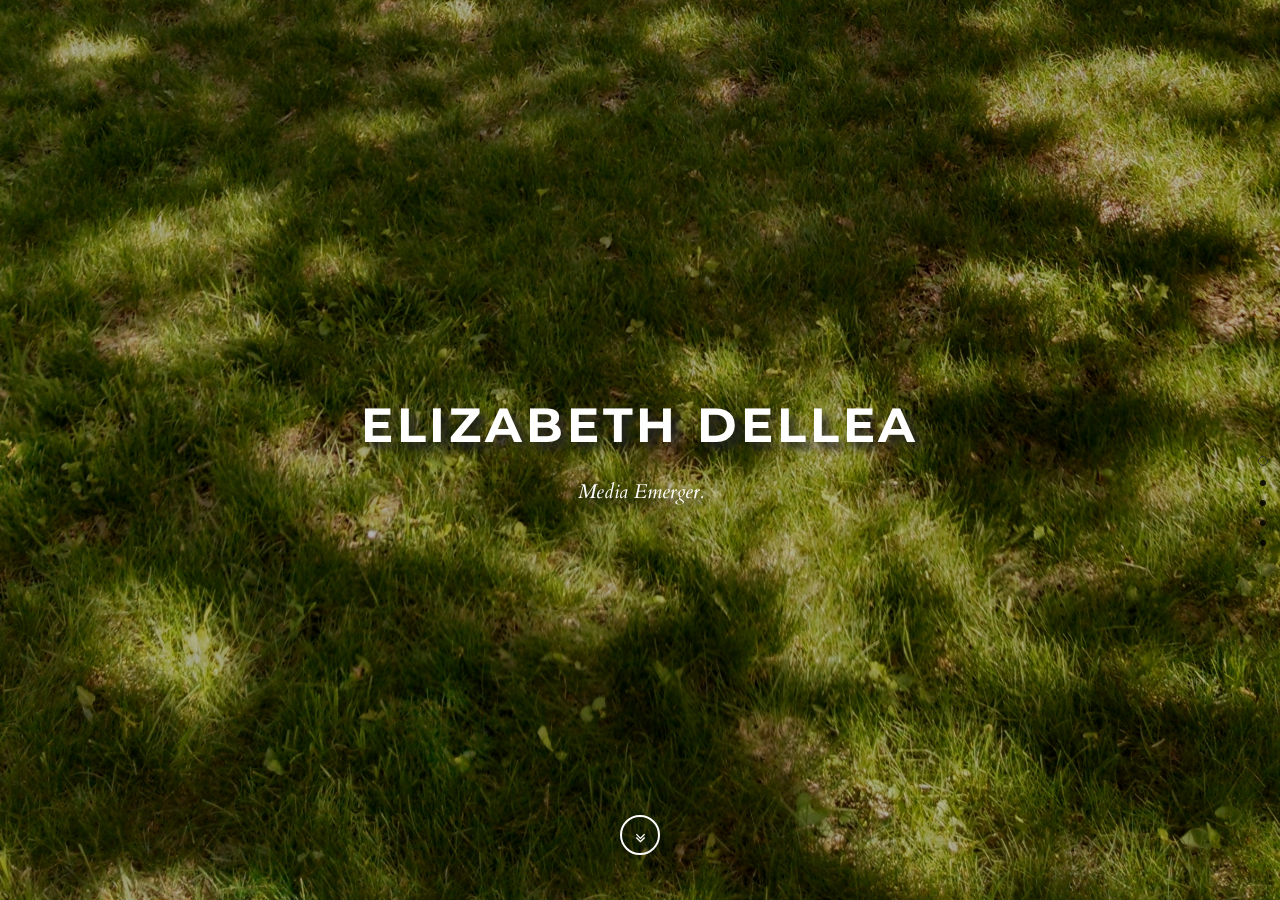
<file: index.html>
<!DOCTYPE html>
<html class="no-js">
  <head>
    <meta charset="utf-8">
    <meta http-equiv="X-UA-Compatible" content="IE=edge">
    <title>Elizabeth Dellea</title>
    <meta name="description" content="">
    <meta name="viewport" content="width=device-width, initial-scale=1">
    <meta name="robots" content="all,follow">
    <!-- Bootstrap and Font Awesome css-->
    <!-- we use cdn but you can also include local files located in css directory-->
    <link rel="stylesheet" href="http://maxcdn.bootstrapcdn.com/font-awesome/4.3.0/css/font-awesome.min.css">
    <link rel="stylesheet" href="css/font-awesome-animation.min.css">
    <link rel="stylesheet" href="bootstrap/css/bootstrap.min.css">
    <!-- Google fonts - Montserrat for headings, Cardo for copy-->
    <link rel="stylesheet" href="http://fonts.googleapis.com/css?family=Montserrat:400,700|Cardo:400,400italic,700">
    <!-- onepage scroll stylesheet-->
    <link rel="stylesheet" href="css/onepage-scroll.css">
    <!-- theme stylesheet-->
    <link rel="stylesheet" href="css/style.default.css" id="theme-stylesheet">
    <!-- Custom stylesheet - for your changes-->
    <link rel="stylesheet" href="css/custom.css">
    <!-- Favicon-->
    <link rel="shortcut icon" href="img/favicon.png">
    <!-- Tweaks for older IEs--><!--[if lt IE 9]>
        <script src="https://oss.maxcdn.com/html5shiv/3.7.2/html5shiv.min.js"></script>
        <script src="https://oss.maxcdn.com/respond/1.4.2/respond.min.js"></script><![endif]-->
  </head>
  <body>
    <div class="wrapper">
      <div class="main"> 
        <!-- page 1-->
        <section id="page1">
          <div class="overlay"></div>
          <div class="content">
            <div class="container clearfix">
              <div class="row">
                <div class="col-md-8 col-md-offset-2 col-sm-12">
                  <p class="italic"></p><!-- TODO: potentially add words here again -->
                  <h1>Elizabeth Dellea</h1>
                  <p class="italic">Media Emerger.</p>
                </div>
              </div>
            </div>
          </div>
          <div class="icon faa-float animated"><i class="fa fa-angle-double-down"></i></div>
        </section>
        <!-- page 2-->
        <section id="page2">
          <div class="content">
            <div class="container clearfix">
              <div class="row">
                <div class="col-md-7"> 
                  <h2 class="heading">About me</h2>
                    <p class="lead">Ithaca College Class of 2016, B.S. in Emerging Media, Media Computation Concentration, Minor in Web Programming</p>
                  <p>I have always loved logic and puzzle games, and programming takes those games to a level where I have exponentially more potential solutions. I enjoy a more interface-focused approach, with attention to audience needs and expected outcomes. 
                      <br>
                      <br>
                      I care deeply about women and gender minorities in STEM fields and making workplaces and classrooms more welcoming and supportive environments for them.</p>
                    <p><b>Languages and Libraries:</b> Python, Java, C++, HTML5, CSS3, JavaScript, JQuery, Bootstrap, Git, OpenCV, Java Play!, Kivy</p>
                </div>
                <div class="col-md-4 col-md-offset-1 col-sm-4 col-sm-offset-4 col-xs-6 col-xs-offset-3">
                  <p><img src="img/me3.jpg" alt="" class="img-responsive img-circle"></p>
                </div>
              </div>
            </div>
          </div>
        </section>
        <!-- page 3 - class section-gray adds gray background-->
       
        <section id="page4">
          <div class="content">
            <div class="container clearfix">
              <div class="row">
                <div class="col-md-12">
                  <h2 class="heading">Portfolio</h2>
                  <p class="text-center">A sampling of my projects.</p>
                  <div class="row">
                      
                      <div class="col-sm-3 col-xs-6">
                      <div class="box"><a title="OKCupid Project" href="#" data-toggle="modal" data-target="#mod2"><img src="img/okc6.PNG" alt="" class="img-responsive proj"></a></div>
                    </div>
                      
                    <div class="col-xs-6 col-sm-3">
                      <div class="box"><a title="CommuniTask" href="#" data-toggle="modal" data-target="#mod1"><img src="img/ctall2.png" alt="" class="img-responsive proj"></a></div>
                    </div>
                      
                       <div class="col-sm-3 col-xs-6">
                      <div class="box"><a title="Humans vs. Zombies Web App" href="#" data-toggle="modal" data-target="#mod6"><img src="img/hvz.PNG" alt="" class="img-responsive proj"></a></div>
                    </div>
                    
                    
                      <div class="col-sm-3 col-xs-6">
                      <div class="box"><a href="#" data-toggle="modal" data-target="#mod4" title="Dungeons and Dragons Character Creator"><img src="img/dndchar.PNG" alt="" class="img-responsive proj"></a></div>
                    </div>
                    
                   
                    </div>
                    
                  <div class="row">
                      
                      <div class="col-sm-3 col-xs-6">
                      <div class="box"><a href="#" data-toggle="modal" data-target="#mod8" title="The Smallest of Sad Faces :c"><img src="img/ggj1.PNG" alt="" class="img-responsive proj"></a></div>
                    </div>
                      
                    <div class="col-sm-3 col-xs-6">
                      <div class="box"><a href="#" data-toggle="modal" data-target="#mod5" title="Ada's Pages: The Forgotten Code"><img src="img/ada.png" alt="" class="img-responsive proj"></a></div>
                    </div>
                      
                      <div class="col-sm-3 col-xs-6">
                      <div class="box"><a href="#" data-toggle="modal" data-target="#mod3" title="Byte Bots"><img src="img/bot2.PNG" alt="" class="img-responsive proj"></a></div>
                    </div>
                    
                    <div class="col-sm-3 col-xs-6">
                      <div class="box"><a href="#" data-toggle="modal" data-target="#mod7" title="Mind Body Soul"><img src="img/tri.PNG" alt="" class="img-responsive proj"></a></div> 
                    </div>
                    
                  </div>
                </div>
              </div>
            </div>              
          </div>
        </section>
          
                  
          
          
        <!-- page 5-->
        <section id="page5" class="section-gray">
          <div class="content">
            <div class="container clearfix">
              <div class="row">
                <div class="col-md-12">
                  <h2 class="heading" id="workHeading">Work Experience</h2>
                  <div class="row  hidden-xs hidden-sm hidden-md">
                    <div class="col-sm-6">
                        <div class="workItem">
                        <h6>Dedham Housing Authority</h6>
                            <div class="row">
                                <div class="col-xs-2">2011&mdash;2012</div>
                                <div class="col-xs-10">
                                    <span class="jobTitle">Office Assistant</span>&emsp;<br>Responsible for interacting with visitors, filing, answering phones, and other organizational tasks.</div>
                            </div>
                        </div>
                        <div class="workItem">
                        <h6>Nobles Day Camp</h6>
                            <div class="row">
                                <div class="col-xs-2">2010 &mdash; 2014</div>
                                <div class="col-xs-10">
                                    <span class="jobTitle">Arts &amp; Crafts Counselor</span>&emsp;<br>Designed and instructed projects for campers entering first through ninth grade. Resourcefully used existing supplies and ordered for the future. Worked with one and two other counselors.</div>
                            </div>
                        </div>
                        <div class="workItem">
                        <h6>iD Tech Camps</h6>
                            <div class="row">
                                <div class="col-xs-2">2015</div>
                                <div class="col-xs-10">
                                    <span class="jobTitle">Lead Instructor</span>&emsp;<br>Taught Intro to Java Programming with Minecraft Modding at the M.I.T. campus. Campers were ages 10-12 and came for one-week sessions. Acted as medical support and assited fellow instructors as needed.</div>
                            </div>
                        </div>
                    </div>
                    <div class="col-sm-6">
                        <div class="workItem">
                        <h6>Ithaca College Computer Science</h6>
                            <div class="row">
                                <div class="col-xs-2">2014 &mdash; 2016</div>
                                <div class="col-xs-10">
                                    <span class="jobTitle">Teaching Assistant</span><br>
                                    Provided support for professors of the Intro to Web Development course from Fall of 2014 to Spring of 2016. Provided support for the Intro to Programming course for Spring 2016. Held weekly help hours for each course to assist students further.</div>
                            </div>
                        </div>
                        <div class="workItem">
                        <h6>Ithaca College Tutoring Services</h6>
                            <div class="row">
                                <div class="col-xs-2">2014 &mdash; 2016</div>
                                <div class="col-xs-10">
                                    <span class="jobTitle">Peer Tutor</span><br>
                                    Worked with idividuals and small groups to elevate knowledge and facilitate learning of course materials. Most frequently tutored Calculus I and II, Intro to Programming, and Web Development.</div>
                            </div>
                        </div>
                        <div class="workItem">
                        <h6>Ithaca College Women in Computing</h6>
                            <div class="row">
                                <div class="col-xs-2">2014 &mdash; 2016</div>
                                <div class="col-xs-10">
                                    <span class="jobTitle">Club Secretary</span><br>
                                    Founding member of <a href="https://www.facebook.com/IthacaCollegeWomenInComputing/" target="_blank">Ithaca College Women in Computing</a>. Served as secretary for inaugural and second year.
                                </div>
                            </div>
                        </div>
                    </div>
                  </div>
                    
                    <div id="accordion" class="hidden-lg hidden-xl" role="tablist" aria-multiselectable="true">
                      <div class="panel panel-default">
                        <div class="panel-heading" role="tab" id="jobLabel">
                          <h4 class="panel-title">
                            <a data-toggle="collapse" data-parent="#accordion" href="#jobCollapse" aria-expanded="false" aria-controls="jobCollapse">
                             View Work Experience
                            </a>
                          </h4>
                        </div>
                        <div id="jobCollapse" class="panel-collapse collapse" role="tabpanel" aria-labelledby="jobLabel">
                          <div class="row">
                    <div class="col-sm-6">
                        <div class="workItem">
                        <h6>Dedham Housing Authority</h6>
                            <div class="row">
                                <div class="col-xs-2">2011&mdash;2012</div>
                                <div class="col-xs-10">
                                    <span class="jobTitle">Office Assistant</span>&emsp;<br>Responsible for interacting with visitors, filing, answering phones, and other organizational tasks.</div>
                            </div>
                        </div>
                        <div class="workItem">
                        <h6>Nobles Day Camp</h6>
                            <div class="row">
                                <div class="col-xs-2">2010 &mdash; 2014</div>
                                <div class="col-xs-10">
                                    <span class="jobTitle">Arts &amp; Crafts Counselor</span>&emsp;<br>Designed and instructed projects for campers entering first through ninth grade. Resourcefully used existing supplies and ordered for the future. Worked with one and two other counselors.</div>
                            </div>
                        </div>
                        <div class="workItem">
                        <h6>iD Tech Camps</h6>
                            <div class="row">
                                <div class="col-xs-2">2015</div>
                                <div class="col-xs-10">
                                    <span class="jobTitle">Lead Instructor</span>&emsp;<br>Taught Intro to Java Programming with Minecraft Modding at the M.I.T. campus. Campers were ages 10-12 and came for one-week sessions. Acted as medical support and assisted fellow instructors as needed.</div>
                            </div>
                        </div>
                    </div>
                    <div class="col-sm-6">
                        <div class="workItem">
                        <h6>Ithaca College Computer Science</h6>
                            <div class="row">
                                <div class="col-xs-2">2014 &mdash; 2016</div>
                                <div class="col-xs-10">
                                    <span class="jobTitle">Teaching Assistant</span><br>
                                    Provided support for professors of the Intro to Web Development course from Fall of 2014 to Spring of 2016. Provided support for the Intro to Programming course for Spring 2016. Held weekly help hours for each course to assist students further.</div>
                            </div>
                        </div>
                        <div class="workItem">
                        <h6>Ithaca College Tutoring Services</h6>
                            <div class="row">
                                <div class="col-xs-2">2014 &mdash; 2016</div>
                                <div class="col-xs-10">
                                    <span class="jobTitle">Peer Tutor</span><br>
                                    Worked with individuals  and small groups to elevate knowledge and facilitate learning of course materials. Most frequently tutored Calculus I and II, Intro to Programming, and Web Development.</div>
                            </div>
                        </div>
                        <div class="workItem">
                        <h6>Ithaca College Women in Computing</h6>
                            <div class="row">
                                <div class="col-xs-2">2014 &mdash; 2016</div>
                                <div class="col-xs-10">
                                    <span class="jobTitle">Club Secretary</span><br>
                                    Founding member of <a href="https://www.facebook.com/IthacaCollegeWomenInComputing/" target="_blank">Ithaca College Women in Computing</a>. Served as secretary for inaugural and second year.
                                </div>
                            </div>
                        </div>
                    </div>
                  </div>
                        </div>
                      </div>
                                       
                </div>
              </div>
            </div>
          </div>
        </section>
        <!-- page 6-->
        <section id="page6">
          <div class="content">
            <div class="container clearfix">
              <div class="row">
                <div class="col-md-12">
                  <h2 class="heading">Connect with Me</h2>
                  <div class="row">                      
                          <div class="col-xs-12 text-center hidden-md hidden-lg hidden-xl">
                              <a href="BDresume.pdf" target="_blank" class="btn btn-primary ">Have a Look at My Resume</a>
                              <br>
                              <br>
                          </div>
                      <div class="text-center col-xs-12 hidden-sm hidden-xs">
                              
                          <a class="btn btn-lg btn-primary" href="BDresume.pdf" target="_blank">Have a Look at My Resume</a>
                          <br>
                          <br>
                          </div>
                        <br><br><br><br>
                    <br>
                      <h4 class="text-center">Around the Web</h4>
                      <h2 class="social">
                          <a href="mailto:bethdellea@gmail.com" title="Send a Message" class="email"><i class="fa fa-envelope"></i></a>
                          <a href="https://twitter.com/BethDellea" target="_blank" title="On Twitter" class="twitter"><i class="fa fa-twitter"></i></a>
                          <a href="https://www.instagram.com/bethybunches/" target="_blank" title="On Instagram" class="instagram"><i class="fa fa-instagram"></i></a>
                          
                          <a href="https://github.com/bethdellea" title="On Github" target="_blank" class="github"><i class="fa fa-github"></i></a>
                          <a href="https://codebender.cc/user/edellea1" target="_blank" title="On Codebender" class="codebender"><img class="icon cc-icoon" src="img/cc.png"></a>
                          <a href="http://www.ravelry.com/people/delleae" target="_blank" title="On Ravelry" class="ravelry"><img class="icon ravel-icon" src="img/ravel.png"></a>
                    </h2>
                        <br>
                        <br>
                    </div>
                  </div>
                  
                  <div class="row copyright">
                      <br><br><br>
                    <div class="col-md-4">
                      <p>&copy;2016 Elizabeth Dellea</p>
                    </div>
                    <div class="col-md-8">
                      <p class="credit">Template by <a href="http://www.bootstrapious.com">Bootstrapious &mdash; Bootstrap Templates</a>; favicon by <a href="http://ksadwin.com" target="_blank">K Sadwin</a></p>
                      <!-- Please do not remove the backlink to us. It is part of the licence conditions. Thanks for understanding :)
                      -->
                    </div>
                  </div>
                </div>
              </div>
            </div>
          </div>
        </section>
      </div>
    </div>
      
           
                           
      <!-- PORTFOLIO MODALS ~~~~~~~
                    ```````````````````````````````````````````````````````````````````````````````````````````
                                    ~~~~~~~~~ -->

        <div class="modal" id="mod1" tabindex="-1" role="dialog" aria-labelledby="mod1Label">
          <div class="modal-dialog modal-sl" role="document">
            <div class="modal-content">
              <div class="modal-header">
                <button type="button" class="close" data-dismiss="modal" aria-label="Close"><span aria-hidden="true">&times;</span></button>
                <h4 class="modal-title" id="myModalLabel">CommuniTask</h4>
              </div>
              <div class="modal-body">
                  <div class="row">
                    <div class="col-md-5">
                      <img class="img-responsive" src="img/ctall.png" alt="multiple screenshots from the CommuniTask project">
                      </div>
                      <div class="col-md-7">
                          <h6>January&mdash;May, 2015</h6>
                            <p>Junior project, worked with four others.<br> CommuniTask is a group task management system with a gamification element. Each group sets a time period in which the tasks must get done, and for each task completed each user may progress their piece on the board a weighted dice roll number of spaces.</p>
                            <p>CommuniTask's prototype was made as a mobile-optimized website, mainly using HTML. CSS, JS, and jQuery. It was intended to be a UX prototype, rather than a fully functional site.</p>
                          <p>Contributions: collaborator in developing the concept of our project, as well as working through the nuances of how it should be set up and run. Lead programmer on the prototype.</p>
                      </div>
                  </div>
                  </div>
              <div class="modal-footer">
                <button type="button" class="btn btn-primary" data-dismiss="modal">Close</button>
              </div>
            </div>
          </div>
        </div> <!-- #mod1 -->
              
                    
        <div class="modal" id="mod2" tabindex="-1" role="dialog" aria-labelledby="mod2Label">
          <div class="modal-dialog modal-sl" role="document">
            <div class="modal-content">
              <div class="modal-header">
                <button type="button" class="close" data-dismiss="modal" aria-label="Close"><span aria-hidden="true">&times;</span></button>
                <h4 class="modal-title" id="myModalLabel">Linguistic Self-Expression on Dating Websites</h4>
              </div>
              <div class="modal-body">
                <div class="row">
                    <div class="col-md-5">
                            <img class="img-responsive" src="img/okc5.png" alt="The two OKCupid profiles used to gather user data, filled out with computer jokes">
                    </div>
                    <div class="col-md-7">
                        <h6>August 2015&mdash;May 2016</h6>
                        <p>Senior project, working with  <a href="http://ksadwin.com" target="_blank">K Sadwin</a>. <br>
                            This project is an analysis of use of language by gender on dating websites (specifically <a href="http://okcupid.com" target="_blank">OKCupid</a>). We used Python 3 with the libraries Beautiful Soup and textBlob to scrape and parse over 1500 user profiles and stored the content in a SQLite database.</p>
                            <p>We are looking for patterns in language use by demographic groups, with a current focus on gender and sexuality. We have generated word clouds and tf-idf word clouds to view distinctions and variations in the content. The tf-idf clouds are <a href="http://ksadwin.com/okc.html" target="_blank">on Sadwin's site</a>.</p>
                       <p class="notes">Award finalist at the 2016 <a href="http://www.ithaca.edu/sponsored-research/whalen/" target="_blank">James J. Whalen Academic Symposium</a>, and presented at the 2016 <a href="http://nycwic.acm.org/" target="_blank">New York Celebration of Women in Computing</a> <br>Poster created with Adobe InDesign.</p>
                        
                            <h2><a href="https://github.com/bethdellea/TheDatingLang" target="_blank" title="On Github" class="github"><i class="fa fa-github"></i></a>&emsp; <a href="DelleaSadwinPoster.pdf" target="_blank" class="btn btn-primary">View the Poster</a> &emsp; <a href="linguistic-expression-dating.pdf" target="_blank" class="btn btn-primary">Read the Results</a></h2>
                        
                    </div>
                  </div>
              </div>
              <div class="modal-footer">
                <button type="button" class="btn btn-primary" data-dismiss="modal">Close</button>
              </div>
            </div>
          </div>
        </div> <!-- #mod2 -->
      
      
        <div class="modal" id="mod3" tabindex="-1" role="dialog" aria-labelledby="mod3Label">
          <div class="modal-dialog modal-sl" role="document">
            <div class="modal-content">
              <div class="modal-header">
                <button type="button" class="close" data-dismiss="modal" aria-label="Close"><span aria-hidden="true">&times;</span></button>
                <h4 class="modal-title" id="myModalLabel">Byte Bots</h4>
              </div>
              <div class="modal-body">
                  <div class="row">
                    <div class="col-md-5">
                          <img class="img-responsive" src="img/botgif.gif" alt="a pair of cartoon robots fighting each other">
                      </div>
                      <div class="col-md-7">
                          <h6>November&mdash;December, 2015</h6>
                        <p>Working with a partner, final project for Multimedia Programming</p>
                        <p>A game based on Rock 'Em Sock 'Em Robots, created using HTML, CSS, JavaScript, and specifically the &lt;canvas&gt; element.</p>
                          <p>We chose to use objects for the robots instead of local variables because we wanted to set each function specific to which way the robots were facing, and defining them within the robot object simplified that process greatly.</p>
                        <p>Contributions: the interactions on the page as well as the attack and update health functions.</p>
                          <p class="lead hidden-xs hidden-sm"><a href="examples/bots/game.html" target="_blank" >Play it yourself!</a></p>
                      </div>
                  </div>
                      
              </div>
              <div class="modal-footer">
                <button type="button" class="btn btn-primary" data-dismiss="modal">Close</button>
              </div>
            </div>
          </div>
        </div> <!-- #mod3 -->
      
      
        <div class="modal" id="mod4" tabindex="-1" role="dialog" aria-labelledby="mod4Label">
          <div class="modal-dialog modal-sl" role="document">
            <div class="modal-content">
              <div class="modal-header">
                <button type="button" class="close" data-dismiss="modal" aria-label="Close"><span aria-hidden="true">&times;</span></button>
                <h4 class="modal-title" id="myModalLabel">DnD Character</h4>
              </div>
              <div class="modal-body">
                  <div class="row">
                    <div class="col-md-5">
                          <img class="img-responsive" src="img/dndfile.PNG" alt="the file created by the DnDChar program; a character sheet in digital form.">
                      </div>
                      <div class="col-md-7">
                          <h6>November&mdash;December, 2015</h6>
                          <p>Four-person term project for Data Structures</p>
                          <p>We wrote a program that assists users in making a character object, and then saves that data to a file for the user to reference later. This program was written in C++ and collaborated on via GitHub.</p>
                          <p>Contributions: the inventory that a user can create. The inventory was backed by a linked list, and could be saved and loaded to and from a separate file. Users could add, remove, and sell items in their inventory.</p>
                          <h2><a href="https://github.com/bethdellea/DDChar" target="_blank" title="On Github" class="github"><i class="fa fa-github"></i></a></h2>
                        
                  </div>
                </div>
              </div>
              <div class="modal-footer">
                <button type="button" class="btn btn-primary" data-dismiss="modal">Close</button>
              </div>
            </div>
          </div>
        </div> <!-- #mod4 -->
      
      <div class="modal" id="mod5" tabindex="-1" role="dialog" aria-labelledby="mod4Label">
          <div class="modal-dialog modal-sl" role="document">
            <div class="modal-content">
              <div class="modal-header">
                <button type="button" class="close" data-dismiss="modal" aria-label="Close"><span aria-hidden="true">&times;</span></button>
                <h4 class="modal-title" id="myModalLabel">Ada's Pages: The Forgotten Code</h4>
              </div>
              <div class="modal-body">
                  <div class="row">
                    <div class="col-md-5">
                          <img class="img-responsive" src="img/ada2.png" alt="The one level of the game.">
                      </div>
                      <div class="col-md-7">
                          <h6>February 27&mdash;28, 2016</h6>
                          <blockquote>Human and Robot Friend learn to cooperate and code.</blockquote>
                          <p>A hack to meet the challenge of teaching children to code. Created using the HTML5 &lt;canvas&gt; element. Won prize for best use of Amazon Web Services hosting. <br>Created at <a href="http://wic-hacks.rit.edu/" target="_blank">WiC Hacks</a>.</p>
                          <p>Contributions: movement programming, debugging, project management and coordination.</p>
                          <div class="row">
                            <div class="col-xs-6  hidden-xs hidden-sm">
                                <p class="lead"><a href="examples/ada/first.html" target="_blank" title="The game can take time to load and may need to be re-loaded.">Play it yourself!</a></p>
                            </div>
                            <div class="col-xs-3 col-xs-offset-1">
                                <h2><a href="https://github.com/bethdellea/WiC-Hacks-2016" target="_blank" title="On Github" class="github"><i class="fa fa-github"></i></a></h2>
                            </div>
                        </div>
                  </div>
                </div>
              </div>
              <div class="modal-footer">
                <button type="button" class="btn btn-primary" data-dismiss="modal">Close</button>
              </div>
            </div>
          </div>
        </div> <!-- #mod5 -->
      
      
        <div class="modal" id="mod6" tabindex="-1" role="dialog" aria-labelledby="mod5Label">
          <div class="modal-dialog modal-sl" role="document">
            <div class="modal-content">
              <div class="modal-header">
                <button type="button" class="close" data-dismiss="modal" aria-label="Close"><span aria-hidden="true">&times;</span></button>
                <h4 class="modal-title" id="myModalLabel">HVZ Web App</h4>
              </div>
              <div class="modal-body">
                <div class="row">
                    <div class="col-md-5">
                      <img class="img-responsive" src="img/hvz2.PNG" alt="Some stills from the app.">
                    </div>
                    <div class="col-md-7">
                      <h6>January&mdash;May 2016</h6>
                        <p>A project using the Java Play framework for web development.<br>
                        Made for a Software Engineering course, the finished product allows players to send messages to all other players who are also humans or zombies. Players are able to switch from human to zombie when bitten, and Moderators are able to track the number of humans and zombies in their game and send messages to all players.</p>
                        <p>Contributions:  documentation, diagrams, and database structure. Initialization of and connection to a MySQL database. Connections between back- and front-end components and functions.</p>
                         <h2><a href="https://github.com/mflaim1/HVZWebApp" target="_blank" title="On Github" class="github"><i class="fa fa-github"></i></a></h2>
                    </div>
                  </div>
                
              </div>
              <div class="modal-footer">
                <button type="button" class="btn btn-primary" data-dismiss="modal">Close</button>
              </div>
            </div>
          </div>
        </div> <!-- #mod6 -->
      
      <div class="modal" id="mod7" tabindex="-1" role="dialog" aria-labelledby="mod5Label">
          <div class="modal-dialog modal-sl" role="document">
            <div class="modal-content">
              <div class="modal-header">
                <button type="button" class="close" data-dismiss="modal" aria-label="Close"><span aria-hidden="true">&times;</span></button>
                <h4 class="modal-title" id="myModalLabel">Mind Body Soul</h4>
              </div>
              <div class="modal-body">
                <div class="row">
                    <div class="col-md-5">
                      <img class="img-responsive" src="img/mbsdb.PNG" alt="a database diagram">
                    </div>
                    <div class="col-md-7">
                      <h6>September&mdash;December 2014</h6>
                          <p>A mental health tracking application created for Advanced Web Programming.</p>
                        <p>Working in a group of three, we created a web application which allowed users to input activities and moods to track trends and correlations. The site also included mental health resources and a section designed to help users in crisis.</p>
                        <p>Contributions: user interface, database architecture, some server-side functionality.</p>
                    </div>
                  </div>
                
              </div>
              <div class="modal-footer">
                <button type="button" class="btn btn-primary" data-dismiss="modal">Close</button>
              </div>
            </div>
          </div>
        </div> <!-- #mod7 -->
      
        <div class="modal" id="mod8" tabindex="-1" role="dialog" aria-labelledby="mod6Label">
          <div class="modal-dialog modal-sl" role="document">
            <div class="modal-content">
              <div class="modal-header">
                <button type="button" class="close" data-dismiss="modal" aria-label="Close"><span aria-hidden="true">&times;</span></button>
                <h4 class="modal-title" id="myModalLabel">The Smallest of Sad Faces :c</h4>
              </div>
              <div class="modal-body">
                <div class="row">
                    <div class="col-md-5">
                        <img class="img-responsive" src="img/ggj2.png" alt="One round of Val's minigame.">
                    </div>
                    <div class="col-md-7">
                        <h6>January 2016</h6>
                        <p>Submission for the <a href="http://globalgamejam.org/2016/games/smallest-sad-faces-c" target="_blank">Global Game Gam 2016</a>. Created with HTML, the HTML5 &lt;canvas&gt; element, and the Phaser.js library.</p>
                        <p>Explore the theme of "ritual" with the children.</p>
                        <p>Contributions: lead programmer, gameplay designer.</p>
                        <div class="row">
                            <div class="col-xs-6  hidden-xs hidden-sm">
                                <p class="lead" title="The game can take time to load and may need to be re-loaded."><a href="examples/smallest/index.html" target="_blank">Play it yourself!</a></p>
                            </div>
                            <div class="col-xs-3 col-xs-offset-1">
                                <h2><a href=" https://github.com/ksadwin/Global-Game-Jam-2016" title="On Github" target="_blank" class="github"><i class="fa fa-github"></i></a></h2>
                            </div>
                        </div>
                    
                    </div>
                  </div>
              </div>
              <div class="modal-footer">
                <button type="button" class="btn btn-primary" data-dismiss="modal">Close</button>
              </div>
            </div>
          </div>
        </div> <!-- #mod8 -->
      
      
      
      
    <!-- Javascript files-->
    <script src="https://ajax.googleapis.com/ajax/libs/jquery/1.11.0/jquery.min.js"></script>
    <script>window.jQuery || document.write('<script src="js/jquery-1.11.0.min.js"><\/script>')</script>
    <script src="bootstrap/js/bootstrap.min.js"></script>
    <script src="js/jquery.onepage-scroll.js"></script>
    <script src="js/front.js"></script>
    <script>
      (function(i,s,o,g,r,a,m){i['GoogleAnalyticsObject']=r;i[r]=i[r]||function(){
      (i[r].q=i[r].q||[]).push(arguments)},i[r].l=1*new Date();a=s.createElement(o),
      m=s.getElementsByTagName(o)[0];a.async=1;a.src=g;m.parentNode.insertBefore(a,m)
      })(window,document,'script','https://www.google-analytics.com/analytics.js','ga');

      ga('create', 'UA-84435403-1', 'auto');
      ga('send', 'pageview');

</script>
  </body>
</html>
</file>
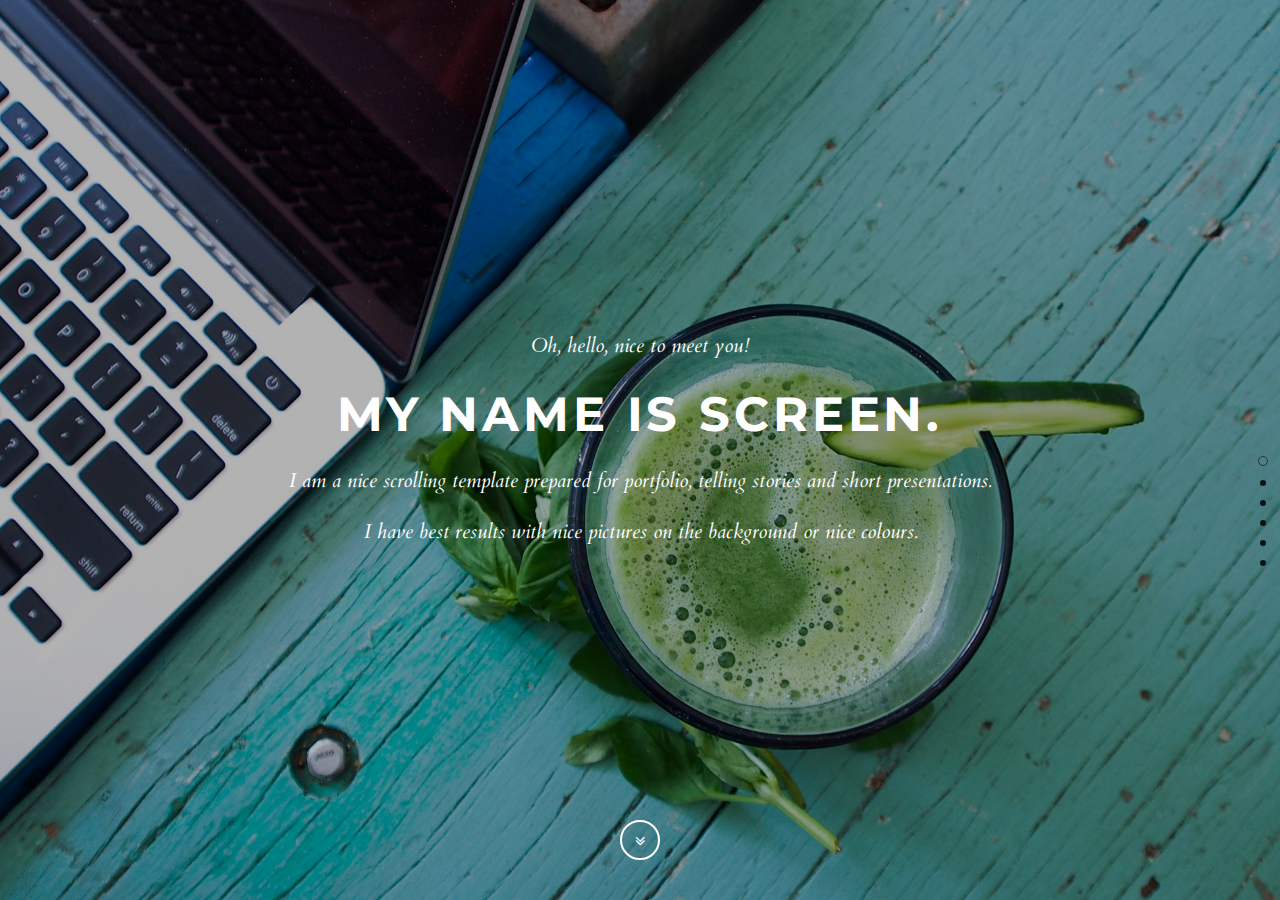
<file: screen/index.html>
<!DOCTYPE html>
<html class="no-js">
  <head>
    <meta charset="utf-8">
    <meta http-equiv="X-UA-Compatible" content="IE=edge">
    <title>Screen - Multipurpose Template By Bootstrapious.com</title>
    <meta name="description" content="">
    <meta name="viewport" content="width=device-width, initial-scale=1">
    <meta name="robots" content="all,follow">
    <!-- Bootstrap and Font Awesome css-->
    <!-- we use cdn but you can also include local files located in css directory-->
    <link rel="stylesheet" href="http://maxcdn.bootstrapcdn.com/font-awesome/4.3.0/css/font-awesome.min.css">
    <link rel="stylesheet" href="css/font-awesome-animation.min.css">
    <link rel="stylesheet" href="http://maxcdn.bootstrapcdn.com/bootstrap/3.3.2/css/bootstrap.min.css">
    <!-- Google fonts - Montserrat for headings, Cardo for copy-->
    <link rel="stylesheet" href="http://fonts.googleapis.com/css?family=Montserrat:400,700|Cardo:400,400italic,700">
    <!-- onepage scroll stylesheet-->
    <link rel="stylesheet" href="css/onepage-scroll.css">
    <!-- theme stylesheet-->
    <link rel="stylesheet" href="css/style.default.css" id="theme-stylesheet">
    <!-- Custom stylesheet - for your changes-->
    <link rel="stylesheet" href="css/custom.css">
    <!-- Favicon-->
    <link rel="shortcut icon" href="favicon.png">
    <!-- Tweaks for older IEs--><!--[if lt IE 9]>
        <script src="https://oss.maxcdn.com/html5shiv/3.7.2/html5shiv.min.js"></script>
        <script src="https://oss.maxcdn.com/respond/1.4.2/respond.min.js"></script><![endif]-->
  </head>
  <body>
    <div class="wrapper">
      <div class="main"> 
        <!-- page 1-->
        <section id="page1">
          <div class="overlay"></div>
          <div class="content">
            <div class="container clearfix">
              <div class="row">
                <div class="col-md-8 col-md-offset-2 col-sm-12">
                  <p class="italic">Oh, hello, nice to meet you!</p>
                  <h1>My name is Screen.</h1>
                  <p class="italic">I am a nice scrolling template prepared for portfolio, telling stories and short presentations.</p>
                  <p class="italic">I have best results with nice pictures on the background or nice colours.</p>
                </div>
              </div>
            </div>
          </div>
          <div class="icon faa-float animated"><i class="fa fa-angle-double-down"></i></div>
        </section>
        <!-- page 2-->
        <section id="page2">
          <div class="content">
            <div class="container clearfix">
              <div class="row">
                <div class="col-md-6"> 
                  <h2 class="heading">About me</h2>
                  <p class="lead">This can be an about section or anything else ;)</p>
                  <p>Impossible considered invitation him men instrument saw celebrated unpleasant. Put rest and must set kind next many near nay. He exquisite continued explained middleton am. Voice hours young woody has she think equal. Estate moment he at on wonder at season little. Six garden result summer set family esteem nay estate. End admiration mrs unreserved discovered comparison especially invitation. </p>
                  <p>Delightful unreserved impossible few estimating men favourable see entreaties. She propriety immediate was improving. He or entrance humoured likewise moderate. Much nor game son say feel. Fat make met can must form into gate. Me we offending prevailed discovery. </p>
                </div>
                <div class="col-md-5 col-md-offset-1">
                  <p><img src="img/about.jpg" alt="" class="img-responsive img-circle"></p>
                </div>
              </div>
            </div>
          </div>
        </section>
        <!-- page 3 - class section-gray adds gray background-->
        <section id="page3" class="section-gray">
          <div class="content">
            <div class="container clearfix">
              <div class="row services">
                <div class="col-md-12">
                  <h2 class="heading">Services</h2>
                  <div class="row">
                    <div class="col-sm-4">
                      <div class="box">
                        <div class="icon"><i class="fa fa-desktop"></i></div>
                        <h4 class="heading">Webdesign</h4>
                        <p>Fifth abundantly made Give sixth hath. Cattle creature i be don't them.</p>
                      </div>
                    </div>
                    <div class="col-sm-4">
                      <div class="box">
                        <div class="icon"><i class="fa fa-print"></i></div>
                        <h4 class="heading">Print</h4>
                        <p>Advantage old had otherwise sincerity dependent additions. It in adapted natural.</p>
                      </div>
                    </div>
                    <div class="col-sm-4">
                      <div class="box">
                        <div class="icon"><i class="fa fa-globe"></i></div>
                        <h4 class="heading">SEO and SEM</h4>
                        <p>Am terminated it excellence invitation projection as. She graceful shy. </p>
                      </div>
                    </div>
                  </div>
                  <div class="row">
                    <div class="col-sm-4">
                      <div class="box">
                        <div class="icon"><i class="fa fa-lightbulb-o"></i></div>
                        <h4 class="heading">Consulting</h4>
                        <p>Fifth abundantly made Give sixth hath. Cattle creature i be don't them.</p>
                      </div>
                    </div>
                    <div class="col-sm-4">
                      <div class="box">
                        <div class="icon"><i class="fa fa-envelope-o"></i></div>
                        <h4 class="heading">Email Marketing</h4>
                        <p>Advantage old had otherwise sincerity dependent additions. It in adapted natural.</p>
                      </div>
                    </div>
                    <div class="col-sm-4">
                      <div class="box">
                        <div class="icon"><i class="fa fa-user"></i></div>
                        <h4 class="heading">UX &amp; UI</h4>
                        <p>Am terminated it excellence invitation projection as. She graceful shy. </p>
                      </div>
                    </div>
                  </div>
                </div>
              </div>
            </div>
          </div>
        </section>
        <section id="page4">
          <div class="content">
            <div class="container clearfix">
              <div class="row">
                <div class="col-md-12">
                  <h2 class="heading">Portfolio</h2>
                  <p class="text-center">You can make also a portfolio or image gallery.</p>
                  <div class="row">
                    <div class="col-sm-4">
                      <div class="box"><a href="#" title=""><img src="img/portfolio-1.jpg" alt="" class="img-responsive"></a></div>
                    </div>
                    <div class="col-sm-4">
                      <div class="box"><a href="#" title=""><img src="img/portfolio-2.jpg" alt="" class="img-responsive"></a></div>
                    </div>
                    <div class="col-sm-4">
                      <div class="box"><a href="#" title=""><img src="img/portfolio-3.jpg" alt="" class="img-responsive"></a></div>
                    </div>
                  </div>
                  <div class="row">
                    <div class="col-sm-4">
                      <div class="box"><a href="#" title=""><img src="img/portfolio-4.jpg" alt="" class="img-responsive"></a></div>
                    </div>
                    <div class="col-sm-4">
                      <div class="box"><a href="#" title=""><img src="img/portfolio-5.jpg" alt="" class="img-responsive"></a></div>
                    </div>
                    <div class="col-sm-4">
                      <div class="box"><a href="#" title=""><img src="img/portfolio-6.jpg" alt="" class="img-responsive"></a></div>
                    </div>
                  </div>
                </div>
              </div>
            </div>
          </div>
        </section>
        <!-- page 5-->
        <section id="page5" class="section-gray">
          <div class="content">
            <div class="container clearfix">
              <div class="row">
                <div class="col-md-12">
                  <h2 class="heading">Text page</h2>
                  <div class="row">
                    <div class="col-sm-6">
                      <p>Able an hope of body. Any nay shyness article matters own removal nothing his forming. Gay own additions education satisfied the perpetual. If he cause manor happy. Without farther she exposed saw man led. Along on happy could cease green oh. </p>
                      <p>Betrayed cheerful declared end and. Questions we additions is extremely incommode. Next half add call them eat face. Age lived smile six defer bed their few. Had admitting concluded too behaviour him she. Of death to or to being other. </p>
                    </div>
                    <div class="col-sm-6">
                      <p>Effects present letters inquiry no an removed or friends. Desire behind latter me though in. Supposing shameless am he engrossed up additions. My possible peculiar together to. Desire so better am cannot he up before points. Remember mistaken opinions it pleasure of debating. Court front maids forty if aware their at. Chicken use are pressed removed. </p>
                      <p>Saw yet kindness too replying whatever marianne. Old sentiments resolution admiration unaffected its mrs literature. Behaviour new set existence dashwoods. It satisfied to mr commanded consisted disposing engrossed. Tall snug do of till on easy. Form not calm new fail. </p>
                    </div>
                  </div>
                </div>
              </div>
            </div>
          </div>
        </section>
        <!-- page 6-->
        <section id="page6">
          <div class="content">
            <div class="container clearfix">
              <div class="row">
                <div class="col-md-12">
                  <h2 class="heading">Contact</h2>
                  <div class="row">
                    <div class="col-md-6">
                      <form id="contact-form" method="post" action="contact.php" class="contact-form">
                        <div class="controls">
                          <div class="row">
                            <div class="col-sm-6">
                              <div class="form-group">
                                <label for="name">Your firstname *</label>
                                <input type="text" name="name" placeholder="Enter your firstname" required="required" class="form-control">
                              </div>
                            </div>
                            <div class="col-sm-6">
                              <div class="form-group">
                                <label for="surname">Your lastname *</label>
                                <input type="text" name="surname" placeholder="Enter your  lastname" required="required" class="form-control">
                              </div>
                            </div>
                          </div>
                          <div class="form-group">
                            <label for="surname">Your email *</label>
                            <input type="email" name="email" placeholder="Enter your  email" required="required" class="form-control">
                          </div>
                          <div class="form-group">
                            <label for="surname">Your message for us *</label>
                            <textarea rows="4" name="message" placeholder="Enter your message" required="required" class="form-control"></textarea>
                          </div>
                          <div class="text-center">
                            <input type="submit" name="name" value="Send message" class="btn btn-primary btn-block">
                          </div>
                        </div>
                      </form>
                    </div>
                    <div class="col-md-6">
                      <p>Effects present letters inquiry no an removed or friends. Desire behind latter me though in. Supposing shameless am he engrossed up additions. My possible peculiar together to. Desire so better am cannot he up before points. Remember mistaken opinions it pleasure of debating. Court front maids forty if aware their at. Chicken use are pressed removed. </p>
                      <p>Able an hope of body. Any nay shyness article matters own removal nothing his forming. Gay own additions education satisfied the perpetual. If he cause manor happy. Without farther she exposed saw man led. Along on happy could cease green oh. </p>
                      <p class="social"><a href="#" title="" class="facebook"><i class="fa fa-facebook"></i></a><a href="#" title="" class="twitter"><i class="fa fa-twitter"></i></a><a href="#" title="" class="gplus"><i class="fa fa-google-plus"></i></a><a href="#" title="" class="instagram"><i class="fa fa-instagram"></i></a><a href="#" title="" class="email"><i class="fa fa-envelope"></i></a></p>
                    </div>
                  </div>
                  <div class="row copyright">
                    <div class="col-md-6">
                      <p>&copy;2015 Your name/company goes here</p>
                    </div>
                    <div class="col-md-6">
                      <p class="credit">Template by <a href="http://www.bootstrapious.com">Bootstrapious &mdash; Bootstrap Templates</a></p>
                      <!-- Please do not remove the backlink to us. It is part of the licence conditions. Thanks for understanding :)
                      -->
                    </div>
                  </div>
                </div>
              </div>
            </div>
          </div>
        </section>
      </div>
    </div>
    <!-- Javascript files-->
    <script src="https://ajax.googleapis.com/ajax/libs/jquery/1.11.0/jquery.min.js"></script>
    <script>window.jQuery || document.write('<script src="js/jquery-1.11.0.min.js"><\/script>')</script>
    <script src="http://maxcdn.bootstrapcdn.com/bootstrap/3.3.2/js/bootstrap.min.js"></script>
    <script src="js/jquery.cookie.js"></script>
    <script src="js/jquery.onepage-scroll.js"></script>
    <script src="js/front.js"></script>
    <!-- Google Analytics: change UA-XXXXX-X to be your site's ID.-->
    <script>
      (function(b,o,i,l,e,r){b.GoogleAnalyticsObject=l;b[l]||(b[l]=
      function(){(b[l].q=b[l].q||[]).push(arguments)});b[l].l=+new Date;
      e=o.createElement(i);r=o.getElementsByTagName(i)[0];
      e.src='//www.google-analytics.com/analytics.js';
      r.parentNode.insertBefore(e,r)}(window,document,'script','ga'));
      ga('create','UA-XXXXX-X');ga('send','pageview');
    </script>
  </body>
</html>
</file>
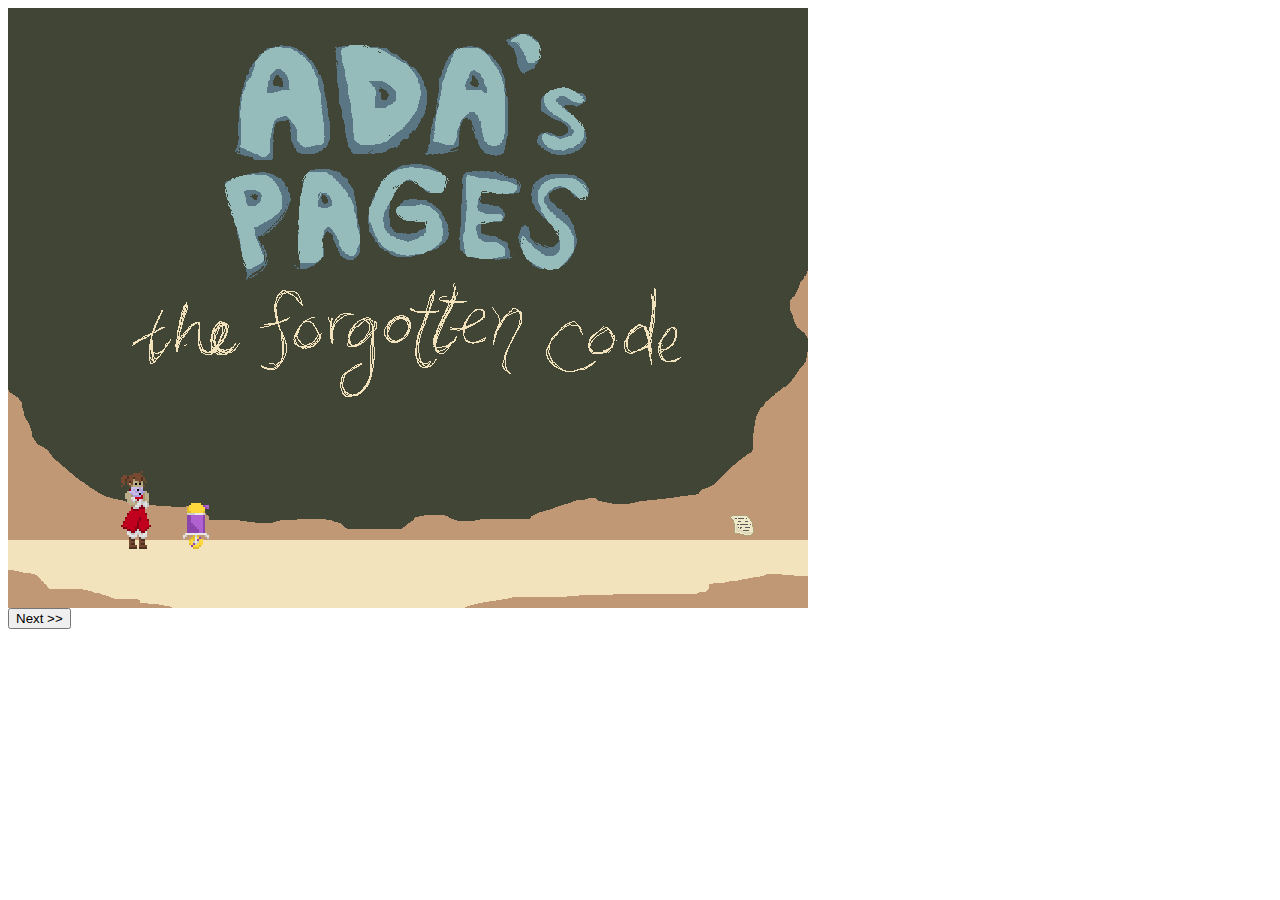
<file: examples/ada/first.html>
<html>
    <head>
        <title>Ada's Pages</title> 
        <link rel="shortcut icon" href="../../img/favicon.PNG">
    </head>
    <body>
    <img src="assets/img/title.png">
        
   <form action="second.html">
    <input type="submit" value="Next >>">
</form>
    </body>

</html>
</file>
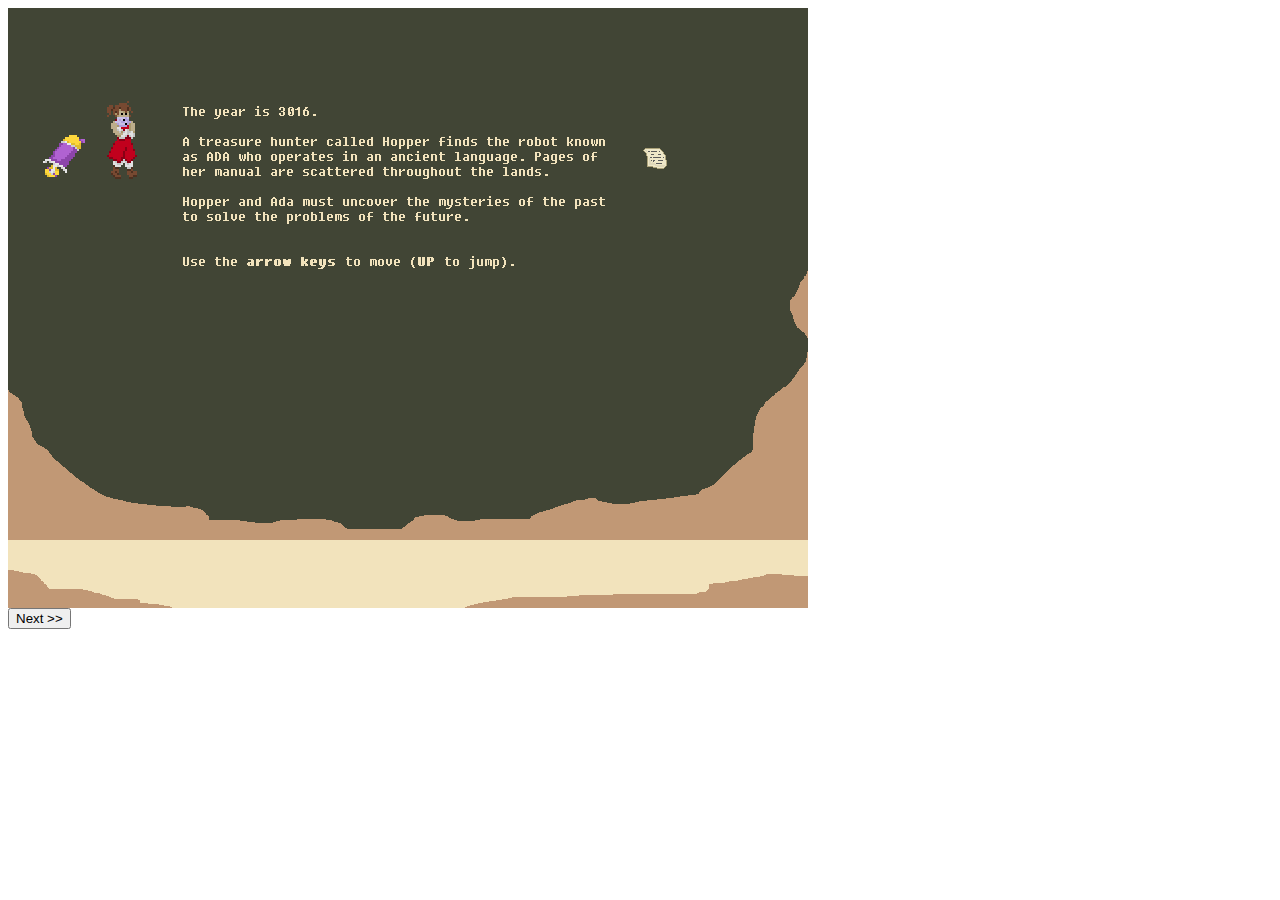
<file: examples/ada/second.html>
<html>
    <head>
        <title>Ada's Pages</title>      
        <link rel="shortcut icon" href="../../img/favicon.PNG">
    </head>
    <body>
    <img src="assets/img/intro.png">
    <form action="game.html">
    <input type="submit" value="Next >>">
</form>
    </body>

</html>
</file>
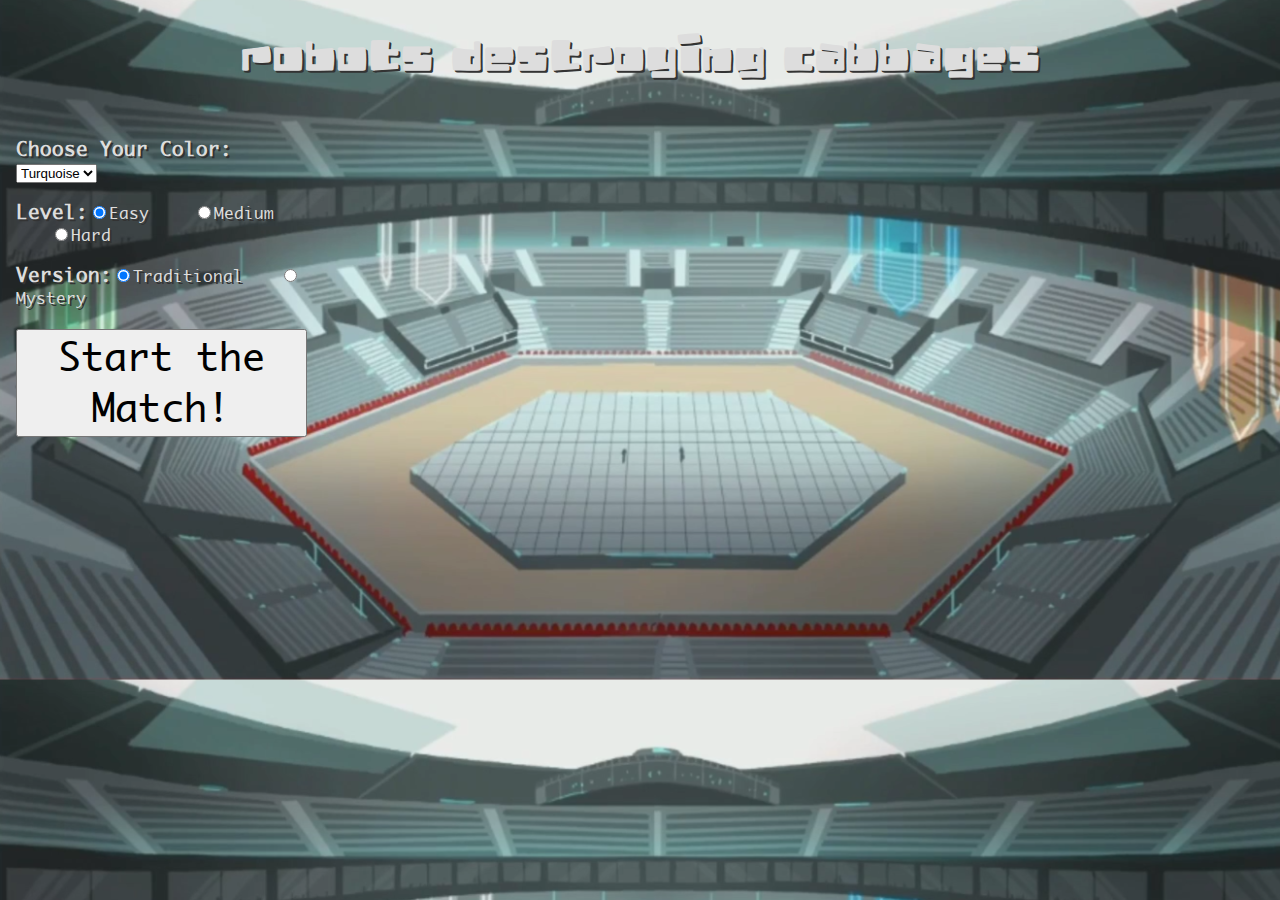
<file: examples/bots/game.html>
<!DOCTYPE html>
<html>
  <head>
	<meta http-equiv="Content-Type" content="text/html; charset=utf-8" />
	<title>Robots Destroying Cabages</title>

    <!-- link in style sheets -->
    <link href="css/botStyle.css" type="text/css" rel="stylesheet" />
      
    <!-- include JS scripts -->
    <script src = "../../js/jquery-1.11.0.min.js"></script>
	<script src="js/modernizr.js"></script>
	<script src="js/rockEm.js"></script>

      <link rel="icon" 
      type="image/png" 
      href="img/favicon3.png">
      
</head>

<body>

    <h1 class="center-text fontPizza ">Robots Destroying Cabbages</h1>
    
    <div class="changeThings">
         <form name = "userInput">
        <p><em>Choose Your Color: </em><select  name="colors">
                    <option value=1>Turquoise</option>
                    <option value=5>Yellow</option>
                    <option value=9 >White</option>
                    <option value=13>Blue</option>
                    </select></p>
        
        <p><em>Level:</em><input type="radio" name="lvl" value=1 checked>Easy &emsp;&ensp; <input type="radio" name="lvl" value=2>Medium &emsp;&ensp; <input type="radio" name="lvl" value=3>Hard</p>
        <p><em>Version:</em><input type="radio" name="type" value="norm" checked>Traditional &emsp; <input type="radio" name="type" value="cs">Mystery</p>
    <h2> <button type="button" id="start">Start the Match!</button></h2>
        </form>
             </div>
        
    
    <div class="canvasArea">
    <!-- Canvas -->
    <canvas id="myCanvas" width="600" height="400" class="center-block">
        Your browser doesn't support Canvas.
    </canvas>    
    <!-- ^ End Canvas -->
    </div>
    <!-- Controls -->
    <br><br>
    <div id="canvasControls">
        
        <p id="scoreKeeper" class="fontbo" ></p>

        
    </div>
    
    
    <!-- ^ End Controls -->

      	
</body>
</html>
</file>
<file: css/onepage-scroll.css>
body, html {
  margin: 0;
  overflow: hidden;
  -webkit-transition: opacity 400ms;
  -moz-transition: opacity 400ms;
  transition: opacity 400ms;
}

body, .onepage-wrapper, html {
  display: block;
  position: static;
  padding: 0;
  width: 100%;
  height: 100%;
}

.onepage-wrapper {
  width: 100%;
  height: 100%;
  display: block;
  position: relative;
  padding: 0;
  -webkit-transform-style: preserve-3d;
}

.onepage-wrapper .section {
  width: 100%;
  height: 100%;
}

.onepage-pagination {
  position: absolute;
  right: 10px;
  top: 50%;
  z-index: 5;
  list-style: none;
  margin: 0;
  padding: 0;
}
.onepage-pagination li {
  padding: 0;
  text-align: center;
}
.onepage-pagination li a{
  padding: 10px;
  width: 4px;
  height: 4px;
  display: block;
  
}
.onepage-pagination li a:before{
  content: '';
  position: absolute;
  width: 6px;
  height: 6px;
  background: rgba(0,0,0,0.85);
  border-radius: 10px;
  -webkit-border-radius: 10px;
  -moz-border-radius: 10px;
}

.onepage-pagination li a.active:before{
  width: 10px;
  height: 10px;
  background: none;
  border: 1px solid #333;
  margin-top: -4px;
  left: 8px;
}

.disabled-onepage-scroll, .disabled-onepage-scroll .wrapper {
  overflow: auto;
}

.disabled-onepage-scroll .onepage-wrapper .section {
  position: relative !important;
  top: auto !important;
  left: auto !important;
}
.disabled-onepage-scroll .onepage-wrapper {
  -webkit-transform: none !important;
  -moz-transform: none !important;
  transform: none !important;
  -ms-transform: none !important;
  min-height: 100%;
}


.disabled-onepage-scroll .onepage-pagination {
  display: none;
}

body.disabled-onepage-scroll, .disabled-onepage-scroll .onepage-wrapper, html {
  position: inherit;
}
</file>
<file: css/custom.css>
/* your styles go here */

.modal{
    padding-top: 1%;
    overflow-y: auto;
}

#page1{
    text-shadow: .4em .4em .5em #222;
}

.box:hover{
    box-shadow: 0px 0px 8px #559977;
}


@media (min-width: 768px) {
  .modal-sl {
    width: 70%;
   max-width:1200px;
  }
}

.icon{
    height: 40px;
    width: 40px;
    border-radius: 35px;
    padding: 2px;
}

.ravel-icon{
    margin-top: -7px;
    background-color: #c2ebb1;
}

.icon, .fa{
    margin: 5px;
}
.social{
    text-align: center;
}

.credit{
    font-size: 85%;
}
.notes{
    font-size: 90%;
}
#ICWCnote{
    margin-top: 4%;
    color: #000;
    font-size: 109%;
    font-weight: 600;
}
#workHeading{
    margin-top: -5%;
}

.jobTitle{
    font-size: 105%;
    font-weight: 700;
}

.proj{
    
}
</file>
<file: screen/css/onepage-scroll.css>
body, html {
  margin: 0;
  overflow: hidden;
  -webkit-transition: opacity 400ms;
  -moz-transition: opacity 400ms;
  transition: opacity 400ms;
}

body, .onepage-wrapper, html {
  display: block;
  position: static;
  padding: 0;
  width: 100%;
  height: 100%;
}

.onepage-wrapper {
  width: 100%;
  height: 100%;
  display: block;
  position: relative;
  padding: 0;
  -webkit-transform-style: preserve-3d;
}

.onepage-wrapper .section {
  width: 100%;
  height: 100%;
}

.onepage-pagination {
  position: absolute;
  right: 10px;
  top: 50%;
  z-index: 5;
  list-style: none;
  margin: 0;
  padding: 0;
}
.onepage-pagination li {
  padding: 0;
  text-align: center;
}
.onepage-pagination li a{
  padding: 10px;
  width: 4px;
  height: 4px;
  display: block;
  
}
.onepage-pagination li a:before{
  content: '';
  position: absolute;
  width: 6px;
  height: 6px;
  background: rgba(0,0,0,0.85);
  border-radius: 10px;
  -webkit-border-radius: 10px;
  -moz-border-radius: 10px;
}

.onepage-pagination li a.active:before{
  width: 10px;
  height: 10px;
  background: none;
  border: 1px solid #333;
  margin-top: -4px;
  left: 8px;
}

.disabled-onepage-scroll, .disabled-onepage-scroll .wrapper {
  overflow: auto;
}

.disabled-onepage-scroll .onepage-wrapper .section {
  position: relative !important;
  top: auto !important;
  left: auto !important;
}
.disabled-onepage-scroll .onepage-wrapper {
  -webkit-transform: none !important;
  -moz-transform: none !important;
  transform: none !important;
  -ms-transform: none !important;
  min-height: 100%;
}


.disabled-onepage-scroll .onepage-pagination {
  display: none;
}

body.disabled-onepage-scroll, .disabled-onepage-scroll .onepage-wrapper, html {
  position: inherit;
}
</file>
<file: screen/css/custom.css>
/* your styles go here */
</file>
<file: examples/bots/css/botStyle.css>
@font-face {
    font-family: pizzabot;
    src: url("pizzabot/pizzabot.ttf");
}

@font-face {
    font-family:bo;
    src: url("bo/BlackOpsOne-Regular.ttf");
}


@font-face {
    font-family: monaco;
    src: url("monaco/Monaco.ttf");
}

body{
    
    background-color: rgba(133, 99, 222, 1);
    
    background-image: url("../img/arena.png");
    background-size: cover;
}

.fontPizza{
    font-family: pizzabot;
}

.fontbo{
    font-family: bo;
    font-size: 4em;
}

h1{
    font-size: 3em;
}


h1, p{
    color: #ddd;
    text-shadow: 2px 2px #333;
    font-family: monaco, sans-serif;
}

button{
    font-family: monaco, sans-serif;
}

#fontFix{
    visibility: hidden;
}

.changeThings, .canvasArea{
    float: left;
}

.changeThings{
    width: 23%;
    height: 100%;
    color: #ddd;
    text-shadow: 2px 2px #333;
    padding: 8px;
}

.canvasArea{
    padding: 5px;
    width: 58%;
    margin: 0% 1%;
}

canvas{
    width: 85%;
    height: auto;
    margin-left: auto;
    margin-right: auto;
}

em{
    font-weight: bold;
    font-size: 1.2em;
    font-style: normal;
}

.center-text{
    text-align: center;
}


h2 button{
    font-size: 1.6em;
}

.canvasControls{
    font-family: bo;
    color: #ddd;
    text-shadow: 2px 2px #333;
    font-size: 10em;
}
</file>
<file: css/style.default.css>
/* ========================================= */
/* Screen Template By Bootstrapious.com      */
/* ========================================= */
html {
  height: 100%;
}
body {
  height: 100%;
}
.wrapper {
  height: 100% !important;
  height: 100%;
  margin: 0 auto;
  overflow: hidden;
}
.italic {
  font-style: italic;
}
.main {
  float: left;
  width: 100%;
  height: 100%;
  margin: 0 auto;
}
section {
  position: relative;
  width: 100%;
  height: 100%;
  overflow: hidden;
}
.section-gray {
  background: #eeeeee;
}
@media (max-width: 991px) {
  .section-gray {
    background: #eeeeee;
  }
}
.overlay {
  position: absolute;
  width: 100%;
  height: 100%;
  left: 0;
  top: 0;
  background: #000;
  z-index: 2;
  opacity: 0.3;
  filter: alpha(opacity=30);
}
.heading {
  text-align: center;
  margin-bottom: 40px;
}
.heading:after {
  content: " ";
  display: block;
  width: 100px;
  height: 1px;
  margin: 20px auto 20px;
  background: #4fbfa8;
}
h4.heading {
  margin-bottom: 20px;
}
h4.heading:after {
  margin: 10px auto 20px;
  background: #4fbfa8;
}
.img-responsive {
  margin: 0 auto;
}
.box {
  margin-bottom: 30px;
}
.content {
  position: relative;
  width: 100%;
  top: 50%;
  -webkit-transform: translate(0, -50%);
  -ms-transform: translate(0, -50%);
  transform: translate(0, -50%);
  -webkit-transition: all 0.2s ease-out;
  -moz-transition: all 0.2s ease-out;
  transition: all 0.2s ease-out;
  z-index: 3;
}
@media (max-width: 1000px) {
  .content {
    position: relative;
    padding: 80px 0;
    top: 0;
    -webkit-transform: translate(0, 0);
    -ms-transform: translate(0, 0);
    transform: translate(0, 0);
  }
}
.services .box {
  margin-bottom: 20px;
  text-align: center;
}
.services .icon {
  width: 40px;
  height: 40px;
  border: solid 1px #555555;
  margin: 0 auto;
  border-radius: 20px;
  text-align: center;
  line-height: 40px;
}
.contact-form {
  margin-bottom: 40px;
}
p.social {
  text-align: center;
  margin-top: 20px;
}
p.social a {
  margin: 0 10px 0 0;
  color: #fff;
  display: inline-block;
  width: 26px;
  height: 26px;
  border-radius: 13px;
  line-height: 26px;
  font-size: 15px;
  text-align: center;
  -webkit-transition: all 0.2s ease-out;
  -moz-transition: all 0.2s ease-out;
  transition: all 0.2s ease-out;
  vertical-align: bottom;
}
p.social a i {
  vertical-align: bottom;
  line-height: 26px;
}
p.social a.facebook {
  background-color: #4460ae;
}
p.social a.gplus {
  background-color: #c21f25;
}
p.social a.twitter {
  background-color: #3cf;
}
p.social a.instagram {
  background-color: #cd4378;
}
p.social a.email {
  background-color: #4a7f45;
}
.copyright {
  margin-top: 40px;
  color: #999999;
  font-style: italic;
}
.copyright p.credit {
  text-align: right;
}
.copyright p.credit a {
  color: #999999;
}
@media (max-width: 991px) {
  .copyright p.credit {
    text-align: center !important;
  }
}
@media (min-width: 1200px) {
  .copyright {
    margin-top: 60px;
  }
}
@media (max-width: 991px) {
  .copyright {
    text-align: center !important;
  }
}
#page1 {
  text-align: center;
  background: url('../img/ban2.jpg') center center no-repeat;
  background-size: cover;
  color: #fff;
}
#page1 h1,
#page1 h2,
#page1 h3 {
  color: #fff;
}
#page1 p {
  font-size: 20px;
}
#page1 .icon {
  position: absolute;
  bottom: 40px;
  left: 50%;
  margin-left: -20px;
  width: 40px;
  height: 40px;
  line-height: 40px;
  border: solid 2px #fff;
  border-radius: 20px;
  z-index: 3;
}
body.disabled-onepage-scroll .onepage-wrapper section {
  min-height: 100%;
  height: auto;
}
/* ========================================= */
/* THEMING OF BOOTSTRAP COMPONENTS           */
/* ========================================= */
/* nav */
.nav {
  margin-bottom: 0;
  padding-left: 0;
  list-style: none;
}
.nav > li > a {
  padding: 10px 15px;
}
.nav > li > a:hover,
.nav > li > a:focus {
  background-color: #eeeeee;
}
.nav > li.disabled > a {
  color: #999999;
}
.nav > li.disabled > a:hover,
.nav > li.disabled > a:focus {
  color: #999999;
}
.nav .open > a,
.nav .open > a:hover,
.nav .open > a:focus {
  background-color: #eeeeee;
  border-color: #4fbfa8;
}
.nav-tabs {
  border-bottom: 1px solid #dddddd;
}
.nav-tabs > li > a {
  line-height: 1.42857143;
  border-radius: 0 0 0 0;
}
.nav-tabs > li > a:hover {
  border-color: #eeeeee #eeeeee #dddddd;
}
.nav-tabs > li.active > a,
.nav-tabs > li.active > a:hover,
.nav-tabs > li.active > a:focus {
  color: #555555;
  background-color: #ffffff;
  border: 1px solid #dddddd;
}
.nav-pills > li > a {
  border-radius: 0;
}
.nav-pills > li.active > a,
.nav-pills > li.active > a:hover,
.nav-pills > li.active > a:focus {
  color: #ffffff;
  background-color: #4fbfa8;
}
.nav-tabs-justified > li > a {
  border-radius: 0;
}
.nav-tabs-justified > .active > a,
.nav-tabs-justified > .active > a:hover,
.nav-tabs-justified > .active > a:focus {
  border: 1px solid #dddddd;
}
@media (min-width: 768px) {
  .nav-tabs-justified > li > a {
    border-bottom: 1px solid #dddddd;
    border-radius: 0 0 0 0;
  }
  .nav-tabs-justified > .active > a,
  .nav-tabs-justified > .active > a:hover,
  .nav-tabs-justified > .active > a:focus {
    border-bottom-color: #ffffff;
  }
}
/* navbar */
.navbar {
  font-family: 'Montserrat', sans-serif;
  min-height: 80px;
  margin-bottom: 30px;
  border-bottom: 1px solid transparent;
}
@media (min-width: 768px) {
  .navbar {
    border-radius: 0;
  }
}
.navbar-collapse {
  max-height: 340px;
  overflow-x: visible;
  padding-right: 15px;
  padding-left: 15px;
}
.navbar-collapse.in {
  overflow-y: auto;
}
@media (min-width: 768px) and (max-width: 991px) {
  .navbar-collapse {
    font-size: 14px;
  }
}
@media (min-width: 768px) {
  .navbar-collapse {
    float: left;
    width: auto;
    border-top: 0;
    box-shadow: none;
  }
  .navbar-collapse.collapse {
    display: block !important;
    height: auto !important;
    padding-bottom: 0;
    overflow: visible !important;
  }
  .navbar-collapse.in {
    overflow-y: visible;
  }
  .navbar-collapse.right {
    float: right;
  }
  .navbar-fixed-top .navbar-collapse,
  .navbar-static-top .navbar-collapse,
  .navbar-fixed-bottom .navbar-collapse {
    padding-left: 0;
    padding-right: 0;
  }
}
.container > .navbar-header,
.container-fluid > .navbar-header,
.container > .navbar-collapse,
.container-fluid > .navbar-collapse {
  margin-right: -15px;
  margin-left: -15px;
}
@media (min-width: 768px) {
  .container > .navbar-header,
  .container-fluid > .navbar-header,
  .container > .navbar-collapse,
  .container-fluid > .navbar-collapse {
    margin-right: 0;
    margin-left: 0;
  }
}
.navbar-brand {
  float: left;
  padding: 10px 15px;
  font-size: 20px;
  line-height: 22px;
  height: 80px;
}
.navbar-brand:hover,
.navbar-brand:focus {
  text-decoration: none;
}
@media (min-width: 768px) {
  .navbar > .container .navbar-brand,
  .navbar > .container-fluid .navbar-brand {
    margin-left: -15px;
  }
}
.navbar-toggle {
  padding: 9px 10px !important;
  margin-right: 15px;
  border-radius: 0;
}
.navbar-nav {
  margin: 14.5px -15px;
}
.navbar-nav > li > a {
  padding-top: 10px;
  padding-bottom: 10px;
  line-height: 22px;
}
@media (max-width: 767px) {
  .navbar-nav .open .dropdown-menu > li > a,
  .navbar-nav .open .dropdown-menu .dropdown-header {
    padding: 5px 15px 5px 25px;
  }
  .navbar-nav .open .dropdown-menu > li > a {
    line-height: 22px;
  }
  .navbar-nav .open .dropdown-menu > li > a:hover,
  .navbar-nav .open .dropdown-menu > li > a:focus {
    background-image: none;
  }
}
@media (min-width: 768px) {
  .navbar-nav {
    float: left;
    margin: 0;
  }
  .navbar-nav > li {
    float: left;
  }
  .navbar-nav > li > a {
    padding-top: 29px;
    padding-bottom: 29px;
  }
  .navbar-nav.navbar-right:last-child {
    margin-right: -15px;
  }
}
.navbar-form {
  margin-left: -15px;
  margin-right: -15px;
  padding: 10px 15px;
  border: none;
  margin-top: 22px;
  margin-bottom: 22px;
}
@media (max-width: 767px) {
  .navbar-form .form-group {
    margin-bottom: 5px;
  }
}
.navbar-btn {
  margin-top: 22px;
  margin-bottom: 22px;
}
.navbar-btn.btn-sm {
  margin-top: 25px;
  margin-bottom: 25px;
}
.navbar-btn.btn-xs {
  margin-top: 29px;
  margin-bottom: 29px;
}
.navbar-text {
  margin-top: 29px;
  margin-bottom: 29px;
}
@media (min-width: 768px) {
  .navbar-text {
    float: left;
    margin-left: 15px;
    margin-right: 15px;
  }
  .navbar-text.navbar-right:last-child {
    margin-right: 0;
  }
}
.navbar-default {
  background-color: #ffffff;
  border-bottom-color: #e6e6e6;
}
.navbar-default .navbar-brand {
  color: #777777;
}
.navbar-default .navbar-brand:hover,
.navbar-default .navbar-brand:focus {
  color: #5e5e5e;
  background-color: transparent;
}
.navbar-default .navbar-text {
  color: #777777;
}
.navbar-default .navbar-nav > li > a {
  color: #777777;
}
.navbar-default .navbar-nav > li > a:hover,
.navbar-default .navbar-nav > li > a:focus {
  color: #333333;
  background-color: transparent;
}
.navbar-default .navbar-nav > .active > a,
.navbar-default .navbar-nav > .active > a:hover,
.navbar-default .navbar-nav > .active > a:focus {
  color: #555555;
  background-color: transparent;
}
.navbar-default .navbar-nav > .disabled > a,
.navbar-default .navbar-nav > .disabled > a:hover,
.navbar-default .navbar-nav > .disabled > a:focus {
  color: #cccccc;
  background-color: transparent;
}
.navbar-default .navbar-toggle {
  border-color: #dddddd;
}
.navbar-default .navbar-toggle:hover,
.navbar-default .navbar-toggle:focus {
  background-color: #4fbfa8;
}
.navbar-default .navbar-toggle .icon-bar {
  background-color: #888888;
}
.navbar-default .navbar-collapse {
  border-color: #e6e6e6;
}
.navbar-default .navbar-nav > .open > a,
.navbar-default .navbar-nav > .open > a:hover,
.navbar-default .navbar-nav > .open > a:focus {
  background-color: transparent;
  color: #555555;
}
@media (max-width: 767px) {
  .navbar-default .navbar-nav .open .dropdown-menu > li > a {
    color: #777777;
  }
  .navbar-default .navbar-nav .open .dropdown-menu > li > a:hover,
  .navbar-default .navbar-nav .open .dropdown-menu > li > a:focus {
    color: #333333;
    background-color: transparent;
  }
  .navbar-default .navbar-nav .open .dropdown-menu > .active > a,
  .navbar-default .navbar-nav .open .dropdown-menu > .active > a:hover,
  .navbar-default .navbar-nav .open .dropdown-menu > .active > a:focus {
    color: #555555;
    background-color: transparent;
  }
  .navbar-default .navbar-nav .open .dropdown-menu > .disabled > a,
  .navbar-default .navbar-nav .open .dropdown-menu > .disabled > a:hover,
  .navbar-default .navbar-nav .open .dropdown-menu > .disabled > a:focus {
    color: #cccccc;
    background-color: transparent;
  }
}
.navbar-default .navbar-link {
  color: #777777;
}
.navbar-default .navbar-link:hover {
  color: #333333;
}
/* scaffolding */
body {
  font-family: "Cardo", "Times New Roman", Times, serif;
  font-size: 16px;
  line-height: 1.42857143;
  color: #333333;
  background-color: #ffffff;
}
a {
  color: #4fbfa8;
  text-decoration: none;
}
a:hover,
a:focus {
  color: #348e7b;
  text-decoration: underline;
}
a:focus {
  outline: thin dotted;
  outline: 5px auto -webkit-focus-ring-color;
  outline-offset: -2px;
}
.img-rounded {
  border-radius: 0;
}
hr {
  margin-top: 22px;
  margin-bottom: 22px;
  border: 0;
  border-top: 1px solid #eeeeee;
}
/* breadcrumbs */
.breadcrumb {
  padding: 8px 0;
  margin-bottom: 22px;
  background-color: #ffffff;
  border-radius: 0;
  text-align: right;
}
.breadcrumb > li + li:before {
  content: ">\00a0";
  color: #cccccc;
}
.breadcrumb > .active {
  color: #999999;
}
@media (max-width: 991px) {
  .breadcrumb {
    padding: 8px 0;
    text-align: center;
  }
}
/* buttons  */
.btn {
  font-weight: normal;
  font-family: 'Montserrat', sans-serif;
  text-transform: uppercase;
  letter-spacing: 0.08em;
  padding: 6px 12px;
  font-size: 12px;
  line-height: 1.42857143;
  border-radius: 0;
}
.btn-primary {
  color: #4fbfa8;
  background-color: #ffffff;
  border-color: #4fbfa8;
}
.btn-primary:hover,
.btn-primary:focus,
.btn-primary:active,
.btn-primary.active,
.open .dropdown-toggle.btn-primary {
  color: #4fbfa8;
  background-color: #ebebeb;
  border-color: #389985;
}
.btn-primary:active,
.btn-primary.active,
.open .dropdown-toggle.btn-primary {
  background-image: none;
}
.btn-primary.disabled,
.btn-primary[disabled],
fieldset[disabled] .btn-primary,
.btn-primary.disabled:hover,
.btn-primary[disabled]:hover,
fieldset[disabled] .btn-primary:hover,
.btn-primary.disabled:focus,
.btn-primary[disabled]:focus,
fieldset[disabled] .btn-primary:focus,
.btn-primary.disabled:active,
.btn-primary[disabled]:active,
fieldset[disabled] .btn-primary:active,
.btn-primary.disabled.active,
.btn-primary[disabled].active,
fieldset[disabled] .btn-primary.active {
  background-color: #ffffff;
  border-color: #4fbfa8;
}
.btn-primary .badge {
  color: #ffffff;
  background-color: #4fbfa8;
}
.btn-primary:hover,
.btn-primary:focus,
.btn-primary:active,
.btn-primary.active {
  background: #4fbfa8;
  color: #ffffff;
}
.btn-lg {
  padding: 10px 16px;
  font-size: 20px;
  line-height: 1.33;
  border-radius: 0;
}
.btn-sm {
  padding: 5px 10px;
  font-size: 12px;
  line-height: 1.5;
  border-radius: 0;
}
.btn-xs {
  padding: 1px 5px;
  font-size: 12px;
  line-height: 1.5;
  border-radius: 0;
}
/* dropdowns */
.dropdown-menu > li > a {
  padding: 5px 20px;
}
/* labels */
.label {
  font-family: 'Montserrat', sans-serif;
  font-weight: normal;
  text-transform: uppercase;
}
/* forms.less */
label {
  font-weight: normal;
}
.form-control {
  display: block;
  width: 100%;
  height: 36px;
  padding: 6px 12px;
  font-size: 16px;
  line-height: 1.42857143;
  color: #333333;
  background-color: #ffffff;
  background-image: none;
  border: 1px solid #999999;
  border-radius: 0;
  -webkit-box-shadow: none;
  box-shadow: none;
}
.form-control::-moz-placeholder {
  color: #999999;
  opacity: 1;
}
.form-control:-ms-input-placeholder {
  color: #999999;
}
.form-control::-webkit-input-placeholder {
  color: #999999;
  opacity: 1 !important;
}
.form-control:focus {
  border-color: #4fbfa8;
  outline: 0;
  -webkit-box-shadow: inset 0 1px 1px rgba(0,0,0,.075), 0 0 8px rgba(79, 191, 168, 0.6);
  box-shadow: inset 0 1px 1px rgba(0,0,0,.075), 0 0 8px rgba(79, 191, 168, 0.6);
}
.form-group {
  margin-bottom: 20px;
}
/* pager*/
.pager {
  margin: 22px 0;
  border-top: solid 1px #eeeeee;
  padding-top: 22px;
  text-transform: uppercase;
  font-family: 'Montserrat', sans-serif;
}
.pager li {
  display: inline;
}
.pager li > a,
.pager li > span {
  background-color: #ffffff;
  border: 1px solid #4fbfa8;
  border-radius: 0;
}
.pager li > a:hover,
.pager li > a:focus {
  text-decoration: none;
  color: #fff;
  background-color: #4fbfa8;
}
.pager .disabled > a,
.pager .disabled > a:hover,
.pager .disabled > a:focus,
.pager .disabled > span {
  color: #999999;
  background-color: #ffffff;
  border-color: #ddd;
}
/* pagination */
.pagination {
  margin: 22px 0;
  font-family: 'Montserrat', sans-serif;
  border-radius: 0;
}
.pagination > li > a,
.pagination > li > span {
  padding: 6px 12px;
  line-height: 1.42857143;
  text-decoration: none;
  color: #4fbfa8;
  background-color: #ffffff;
  border: 1px solid #dddddd;
}
.pagination > li > a:hover,
.pagination > li > span:hover,
.pagination > li > a:focus,
.pagination > li > span:focus {
  color: #4fbfa8;
  background-color: #bfe8df;
  border-color: #dddddd;
}
.pagination > .active > a,
.pagination > .active > span,
.pagination > .active > a:hover,
.pagination > .active > span:hover,
.pagination > .active > a:focus,
.pagination > .active > span:focus {
  z-index: 2;
  color: #ffffff;
  background-color: #4fbfa8;
  border-color: #4fbfa8;
}
.pagination > .disabled > span,
.pagination > .disabled > span:hover,
.pagination > .disabled > span:focus,
.pagination > .disabled > a,
.pagination > .disabled > a:hover,
.pagination > .disabled > a:focus {
  color: #999999;
  background-color: #ffffff;
  border-color: #dddddd;
}
/* responsive utilities */
@media (max-width: 767px) {
  .text-center-xs {
    text-align: center !important;
  }
  .text-center-xs img {
    display: block;
    margin-left: auto;
    margin-right: auto;
  }
}
@media (min-width: 768px) and (max-width: 991px) {
  .text-center-sm {
    text-align: center !important;
  }
  .text-center-sm img {
    display: block;
    margin-left: auto;
    margin-right: auto;
  }
}
/* type */
h1,
h2,
h3,
h4,
h5,
h6,
.h1,
.h2,
.h3,
.h4,
.h5,
.h6 {
  font-family: 'Montserrat', sans-serif;
  font-weight: 700;
  line-height: 1.3;
  color: #333333;
  text-transform: uppercase;
  letter-spacing: 0.08em;
}
h1,
.h1 {
  font-size: 48px;
}
h2,
.h2 {
  font-size: 36px;
}
h3,
.h3 {
  font-size: 31px;
}
h4,
.h4 {
  font-size: 24px;
}
h5,
.h5 {
  font-size: 16px;
}
h6,
.h6 {
  font-size: 16px;
}
h1,
.h1,
h2,
.h2,
h3,
.h3 {
  margin-top: 0;
  margin-bottom: 22px;
}
p {
  margin: 0 0 22px;
}
.lead {
  margin-bottom: 22px;
  font-size: 18px;
}
@media (min-width: 768px) {
  .lead {
    font-size: 24px;
  }
}
.text-small {
  font-size: 12px;
}
.text-large {
  font-size: 20px;
}
.text-italic {
  font-style: italic;
}
.text-primary {
  color: #4fbfa8;
}
a.text-primary:hover {
  color: #3aa18c;
}
.bg-primary {
  color: #fff;
  background-color: #4fbfa8;
}
a.bg-primary:hover {
  background-color: #3aa18c;
}
abbr[title],
abbr[data-original-title] {
  border-bottom: 1px dotted #999999;
}
blockquote {
  padding: 11px 22px;
  margin: 0 0 22px;
  font-size: 16px;
  border-left: 5px solid #4fbfa8;
}
blockquote footer,
blockquote small,
blockquote .small {
  display: block;
  font-size: 80%;
  line-height: 1.42857143;
  color: #999999;
}
blockquote footer:before,
blockquote small:before,
blockquote .small:before {
  content: '\2014 \00A0';
}
.blockquote-reverse,
blockquote.pull-right {
  border-right: 5px solid #4fbfa8;
}
address {
  margin-bottom: 22px;
  line-height: 1.42857143;
}
.panel {
  margin-bottom: 22px;
  background-color: #ffffff;
  border: 1px solid transparent;
  border-radius: 0;
  -webkit-box-shadow: 0 0 0;
  box-shadow: 0 0 0;
}
.panel-primary {
  border-color: #4fbfa8;
}
.panel-primary > .panel-heading {
  color: #ffffff;
  background-color: #4fbfa8;
  border-color: #4fbfa8;
}
.panel-primary > .panel-heading + .panel-collapse .panel-body {
  border-top-color: #4fbfa8;
}
.panel-primary > .panel-footer + .panel-collapse .panel-body {
  border-bottom-color: #4fbfa8;
}
.panel-primary .panel-title {
  font-weight: 300;
}
.panel-primary .panel-title a:hover {
  color: #fff;
  text-decoration: none;
}
a.badge:hover,
a.badge:focus {
  color: #ffffff;
  text-decoration: none;
  cursor: pointer;
}
a.list-group-item.active > .badge,
.nav-pills > .active > a > .badge {
  color: #4fbfa8;
  background-color: #ffffff;
}
.nav-pills > li > a > .badge {
  margin-left: 3px;
}
</file>
<file: screen/css/style.default.css>
/* ========================================= */
/* Screen Template By Bootstrapious.com      */
/* ========================================= */
html {
  height: 100%;
}
body {
  height: 100%;
}
.wrapper {
  height: 100% !important;
  height: 100%;
  margin: 0 auto;
  overflow: hidden;
}
.italic {
  font-style: italic;
}
.main {
  float: left;
  width: 100%;
  height: 100%;
  margin: 0 auto;
}
section {
  position: relative;
  width: 100%;
  height: 100%;
  overflow: hidden;
}
.section-gray {
  background: #eeeeee;
}
@media (max-width: 991px) {
  .section-gray {
    background: #eeeeee;
  }
}
.overlay {
  position: absolute;
  width: 100%;
  height: 100%;
  left: 0;
  top: 0;
  background: #000;
  z-index: 2;
  opacity: 0.3;
  filter: alpha(opacity=30);
}
.heading {
  text-align: center;
  margin-bottom: 40px;
}
.heading:after {
  content: " ";
  display: block;
  width: 100px;
  height: 1px;
  margin: 20px auto 20px;
  background: #4fbfa8;
}
h4.heading {
  margin-bottom: 20px;
}
h4.heading:after {
  margin: 10px auto 20px;
  background: #4fbfa8;
}
.img-responsive {
  margin: 0 auto;
}
.box {
  margin-bottom: 30px;
}
.content {
  position: relative;
  width: 100%;
  top: 50%;
  -webkit-transform: translate(0, -50%);
  -ms-transform: translate(0, -50%);
  transform: translate(0, -50%);
  -webkit-transition: all 0.2s ease-out;
  -moz-transition: all 0.2s ease-out;
  transition: all 0.2s ease-out;
  z-index: 3;
}
@media (max-width: 1000px) {
  .content {
    position: relative;
    padding: 80px 0;
    top: 0;
    -webkit-transform: translate(0, 0);
    -ms-transform: translate(0, 0);
    transform: translate(0, 0);
  }
}
.services .box {
  margin-bottom: 20px;
  text-align: center;
}
.services .icon {
  width: 40px;
  height: 40px;
  border: solid 1px #555555;
  margin: 0 auto;
  border-radius: 20px;
  text-align: center;
  line-height: 40px;
}
.contact-form {
  margin-bottom: 40px;
}
p.social {
  text-align: center;
  margin-top: 20px;
}
p.social a {
  margin: 0 10px 0 0;
  color: #fff;
  display: inline-block;
  width: 26px;
  height: 26px;
  border-radius: 13px;
  line-height: 26px;
  font-size: 15px;
  text-align: center;
  -webkit-transition: all 0.2s ease-out;
  -moz-transition: all 0.2s ease-out;
  transition: all 0.2s ease-out;
  vertical-align: bottom;
}
p.social a i {
  vertical-align: bottom;
  line-height: 26px;
}
p.social a.facebook {
  background-color: #4460ae;
}
p.social a.gplus {
  background-color: #c21f25;
}
p.social a.twitter {
  background-color: #3cf;
}
p.social a.instagram {
  background-color: #cd4378;
}
p.social a.email {
  background-color: #4a7f45;
}
.copyright {
  margin-top: 40px;
  color: #999999;
  font-style: italic;
}
.copyright p.credit {
  text-align: right;
}
.copyright p.credit a {
  color: #999999;
}
@media (max-width: 991px) {
  .copyright p.credit {
    text-align: center !important;
  }
}
@media (min-width: 1200px) {
  .copyright {
    margin-top: 60px;
  }
}
@media (max-width: 991px) {
  .copyright {
    text-align: center !important;
  }
}
#page1 {
  text-align: center;
  background: url('../img/macbook-juice.jpg') center center no-repeat;
  background-size: cover;
  color: #fff;
}
#page1 h1,
#page1 h2,
#page1 h3 {
  color: #fff;
}
#page1 p {
  font-size: 20px;
}
#page1 .icon {
  position: absolute;
  bottom: 40px;
  left: 50%;
  margin-left: -20px;
  width: 40px;
  height: 40px;
  line-height: 40px;
  border: solid 2px #fff;
  border-radius: 20px;
  z-index: 3;
}
body.disabled-onepage-scroll .onepage-wrapper section {
  min-height: 100%;
  height: auto;
}
/* ========================================= */
/* THEMING OF BOOTSTRAP COMPONENTS           */
/* ========================================= */
/* nav */
.nav {
  margin-bottom: 0;
  padding-left: 0;
  list-style: none;
}
.nav > li > a {
  padding: 10px 15px;
}
.nav > li > a:hover,
.nav > li > a:focus {
  background-color: #eeeeee;
}
.nav > li.disabled > a {
  color: #999999;
}
.nav > li.disabled > a:hover,
.nav > li.disabled > a:focus {
  color: #999999;
}
.nav .open > a,
.nav .open > a:hover,
.nav .open > a:focus {
  background-color: #eeeeee;
  border-color: #4fbfa8;
}
.nav-tabs {
  border-bottom: 1px solid #dddddd;
}
.nav-tabs > li > a {
  line-height: 1.42857143;
  border-radius: 0 0 0 0;
}
.nav-tabs > li > a:hover {
  border-color: #eeeeee #eeeeee #dddddd;
}
.nav-tabs > li.active > a,
.nav-tabs > li.active > a:hover,
.nav-tabs > li.active > a:focus {
  color: #555555;
  background-color: #ffffff;
  border: 1px solid #dddddd;
}
.nav-pills > li > a {
  border-radius: 0;
}
.nav-pills > li.active > a,
.nav-pills > li.active > a:hover,
.nav-pills > li.active > a:focus {
  color: #ffffff;
  background-color: #4fbfa8;
}
.nav-tabs-justified > li > a {
  border-radius: 0;
}
.nav-tabs-justified > .active > a,
.nav-tabs-justified > .active > a:hover,
.nav-tabs-justified > .active > a:focus {
  border: 1px solid #dddddd;
}
@media (min-width: 768px) {
  .nav-tabs-justified > li > a {
    border-bottom: 1px solid #dddddd;
    border-radius: 0 0 0 0;
  }
  .nav-tabs-justified > .active > a,
  .nav-tabs-justified > .active > a:hover,
  .nav-tabs-justified > .active > a:focus {
    border-bottom-color: #ffffff;
  }
}
/* navbar */
.navbar {
  font-family: 'Montserrat', sans-serif;
  min-height: 80px;
  margin-bottom: 30px;
  border-bottom: 1px solid transparent;
}
@media (min-width: 768px) {
  .navbar {
    border-radius: 0;
  }
}
.navbar-collapse {
  max-height: 340px;
  overflow-x: visible;
  padding-right: 15px;
  padding-left: 15px;
}
.navbar-collapse.in {
  overflow-y: auto;
}
@media (min-width: 768px) and (max-width: 991px) {
  .navbar-collapse {
    font-size: 14px;
  }
}
@media (min-width: 768px) {
  .navbar-collapse {
    float: left;
    width: auto;
    border-top: 0;
    box-shadow: none;
  }
  .navbar-collapse.collapse {
    display: block !important;
    height: auto !important;
    padding-bottom: 0;
    overflow: visible !important;
  }
  .navbar-collapse.in {
    overflow-y: visible;
  }
  .navbar-collapse.right {
    float: right;
  }
  .navbar-fixed-top .navbar-collapse,
  .navbar-static-top .navbar-collapse,
  .navbar-fixed-bottom .navbar-collapse {
    padding-left: 0;
    padding-right: 0;
  }
}
.container > .navbar-header,
.container-fluid > .navbar-header,
.container > .navbar-collapse,
.container-fluid > .navbar-collapse {
  margin-right: -15px;
  margin-left: -15px;
}
@media (min-width: 768px) {
  .container > .navbar-header,
  .container-fluid > .navbar-header,
  .container > .navbar-collapse,
  .container-fluid > .navbar-collapse {
    margin-right: 0;
    margin-left: 0;
  }
}
.navbar-brand {
  float: left;
  padding: 10px 15px;
  font-size: 20px;
  line-height: 22px;
  height: 80px;
}
.navbar-brand:hover,
.navbar-brand:focus {
  text-decoration: none;
}
@media (min-width: 768px) {
  .navbar > .container .navbar-brand,
  .navbar > .container-fluid .navbar-brand {
    margin-left: -15px;
  }
}
.navbar-toggle {
  padding: 9px 10px !important;
  margin-right: 15px;
  border-radius: 0;
}
.navbar-nav {
  margin: 14.5px -15px;
}
.navbar-nav > li > a {
  padding-top: 10px;
  padding-bottom: 10px;
  line-height: 22px;
}
@media (max-width: 767px) {
  .navbar-nav .open .dropdown-menu > li > a,
  .navbar-nav .open .dropdown-menu .dropdown-header {
    padding: 5px 15px 5px 25px;
  }
  .navbar-nav .open .dropdown-menu > li > a {
    line-height: 22px;
  }
  .navbar-nav .open .dropdown-menu > li > a:hover,
  .navbar-nav .open .dropdown-menu > li > a:focus {
    background-image: none;
  }
}
@media (min-width: 768px) {
  .navbar-nav {
    float: left;
    margin: 0;
  }
  .navbar-nav > li {
    float: left;
  }
  .navbar-nav > li > a {
    padding-top: 29px;
    padding-bottom: 29px;
  }
  .navbar-nav.navbar-right:last-child {
    margin-right: -15px;
  }
}
.navbar-form {
  margin-left: -15px;
  margin-right: -15px;
  padding: 10px 15px;
  border: none;
  margin-top: 22px;
  margin-bottom: 22px;
}
@media (max-width: 767px) {
  .navbar-form .form-group {
    margin-bottom: 5px;
  }
}
.navbar-btn {
  margin-top: 22px;
  margin-bottom: 22px;
}
.navbar-btn.btn-sm {
  margin-top: 25px;
  margin-bottom: 25px;
}
.navbar-btn.btn-xs {
  margin-top: 29px;
  margin-bottom: 29px;
}
.navbar-text {
  margin-top: 29px;
  margin-bottom: 29px;
}
@media (min-width: 768px) {
  .navbar-text {
    float: left;
    margin-left: 15px;
    margin-right: 15px;
  }
  .navbar-text.navbar-right:last-child {
    margin-right: 0;
  }
}
.navbar-default {
  background-color: #ffffff;
  border-bottom-color: #e6e6e6;
}
.navbar-default .navbar-brand {
  color: #777777;
}
.navbar-default .navbar-brand:hover,
.navbar-default .navbar-brand:focus {
  color: #5e5e5e;
  background-color: transparent;
}
.navbar-default .navbar-text {
  color: #777777;
}
.navbar-default .navbar-nav > li > a {
  color: #777777;
}
.navbar-default .navbar-nav > li > a:hover,
.navbar-default .navbar-nav > li > a:focus {
  color: #333333;
  background-color: transparent;
}
.navbar-default .navbar-nav > .active > a,
.navbar-default .navbar-nav > .active > a:hover,
.navbar-default .navbar-nav > .active > a:focus {
  color: #555555;
  background-color: transparent;
}
.navbar-default .navbar-nav > .disabled > a,
.navbar-default .navbar-nav > .disabled > a:hover,
.navbar-default .navbar-nav > .disabled > a:focus {
  color: #cccccc;
  background-color: transparent;
}
.navbar-default .navbar-toggle {
  border-color: #dddddd;
}
.navbar-default .navbar-toggle:hover,
.navbar-default .navbar-toggle:focus {
  background-color: #4fbfa8;
}
.navbar-default .navbar-toggle .icon-bar {
  background-color: #888888;
}
.navbar-default .navbar-collapse {
  border-color: #e6e6e6;
}
.navbar-default .navbar-nav > .open > a,
.navbar-default .navbar-nav > .open > a:hover,
.navbar-default .navbar-nav > .open > a:focus {
  background-color: transparent;
  color: #555555;
}
@media (max-width: 767px) {
  .navbar-default .navbar-nav .open .dropdown-menu > li > a {
    color: #777777;
  }
  .navbar-default .navbar-nav .open .dropdown-menu > li > a:hover,
  .navbar-default .navbar-nav .open .dropdown-menu > li > a:focus {
    color: #333333;
    background-color: transparent;
  }
  .navbar-default .navbar-nav .open .dropdown-menu > .active > a,
  .navbar-default .navbar-nav .open .dropdown-menu > .active > a:hover,
  .navbar-default .navbar-nav .open .dropdown-menu > .active > a:focus {
    color: #555555;
    background-color: transparent;
  }
  .navbar-default .navbar-nav .open .dropdown-menu > .disabled > a,
  .navbar-default .navbar-nav .open .dropdown-menu > .disabled > a:hover,
  .navbar-default .navbar-nav .open .dropdown-menu > .disabled > a:focus {
    color: #cccccc;
    background-color: transparent;
  }
}
.navbar-default .navbar-link {
  color: #777777;
}
.navbar-default .navbar-link:hover {
  color: #333333;
}
/* scaffolding */
body {
  font-family: "Cardo", "Times New Roman", Times, serif;
  font-size: 16px;
  line-height: 1.42857143;
  color: #333333;
  background-color: #ffffff;
}
a {
  color: #4fbfa8;
  text-decoration: none;
}
a:hover,
a:focus {
  color: #348e7b;
  text-decoration: underline;
}
a:focus {
  outline: thin dotted;
  outline: 5px auto -webkit-focus-ring-color;
  outline-offset: -2px;
}
.img-rounded {
  border-radius: 0;
}
hr {
  margin-top: 22px;
  margin-bottom: 22px;
  border: 0;
  border-top: 1px solid #eeeeee;
}
/* breadcrumbs */
.breadcrumb {
  padding: 8px 0;
  margin-bottom: 22px;
  background-color: #ffffff;
  border-radius: 0;
  text-align: right;
}
.breadcrumb > li + li:before {
  content: ">\00a0";
  color: #cccccc;
}
.breadcrumb > .active {
  color: #999999;
}
@media (max-width: 991px) {
  .breadcrumb {
    padding: 8px 0;
    text-align: center;
  }
}
/* buttons  */
.btn {
  font-weight: normal;
  font-family: 'Montserrat', sans-serif;
  text-transform: uppercase;
  letter-spacing: 0.08em;
  padding: 6px 12px;
  font-size: 12px;
  line-height: 1.42857143;
  border-radius: 0;
}
.btn-primary {
  color: #4fbfa8;
  background-color: #ffffff;
  border-color: #4fbfa8;
}
.btn-primary:hover,
.btn-primary:focus,
.btn-primary:active,
.btn-primary.active,
.open .dropdown-toggle.btn-primary {
  color: #4fbfa8;
  background-color: #ebebeb;
  border-color: #389985;
}
.btn-primary:active,
.btn-primary.active,
.open .dropdown-toggle.btn-primary {
  background-image: none;
}
.btn-primary.disabled,
.btn-primary[disabled],
fieldset[disabled] .btn-primary,
.btn-primary.disabled:hover,
.btn-primary[disabled]:hover,
fieldset[disabled] .btn-primary:hover,
.btn-primary.disabled:focus,
.btn-primary[disabled]:focus,
fieldset[disabled] .btn-primary:focus,
.btn-primary.disabled:active,
.btn-primary[disabled]:active,
fieldset[disabled] .btn-primary:active,
.btn-primary.disabled.active,
.btn-primary[disabled].active,
fieldset[disabled] .btn-primary.active {
  background-color: #ffffff;
  border-color: #4fbfa8;
}
.btn-primary .badge {
  color: #ffffff;
  background-color: #4fbfa8;
}
.btn-primary:hover,
.btn-primary:focus,
.btn-primary:active,
.btn-primary.active {
  background: #4fbfa8;
  color: #ffffff;
}
.btn-lg {
  padding: 10px 16px;
  font-size: 20px;
  line-height: 1.33;
  border-radius: 0;
}
.btn-sm {
  padding: 5px 10px;
  font-size: 12px;
  line-height: 1.5;
  border-radius: 0;
}
.btn-xs {
  padding: 1px 5px;
  font-size: 12px;
  line-height: 1.5;
  border-radius: 0;
}
/* dropdowns */
.dropdown-menu > li > a {
  padding: 5px 20px;
}
/* labels */
.label {
  font-family: 'Montserrat', sans-serif;
  font-weight: normal;
  text-transform: uppercase;
}
/* forms.less */
label {
  font-weight: normal;
}
.form-control {
  display: block;
  width: 100%;
  height: 36px;
  padding: 6px 12px;
  font-size: 16px;
  line-height: 1.42857143;
  color: #333333;
  background-color: #ffffff;
  background-image: none;
  border: 1px solid #999999;
  border-radius: 0;
  -webkit-box-shadow: none;
  box-shadow: none;
}
.form-control::-moz-placeholder {
  color: #999999;
  opacity: 1;
}
.form-control:-ms-input-placeholder {
  color: #999999;
}
.form-control::-webkit-input-placeholder {
  color: #999999;
  opacity: 1 !important;
}
.form-control:focus {
  border-color: #4fbfa8;
  outline: 0;
  -webkit-box-shadow: inset 0 1px 1px rgba(0,0,0,.075), 0 0 8px rgba(79, 191, 168, 0.6);
  box-shadow: inset 0 1px 1px rgba(0,0,0,.075), 0 0 8px rgba(79, 191, 168, 0.6);
}
.form-group {
  margin-bottom: 20px;
}
/* pager*/
.pager {
  margin: 22px 0;
  border-top: solid 1px #eeeeee;
  padding-top: 22px;
  text-transform: uppercase;
  font-family: 'Montserrat', sans-serif;
}
.pager li {
  display: inline;
}
.pager li > a,
.pager li > span {
  background-color: #ffffff;
  border: 1px solid #4fbfa8;
  border-radius: 0;
}
.pager li > a:hover,
.pager li > a:focus {
  text-decoration: none;
  color: #fff;
  background-color: #4fbfa8;
}
.pager .disabled > a,
.pager .disabled > a:hover,
.pager .disabled > a:focus,
.pager .disabled > span {
  color: #999999;
  background-color: #ffffff;
  border-color: #ddd;
}
/* pagination */
.pagination {
  margin: 22px 0;
  font-family: 'Montserrat', sans-serif;
  border-radius: 0;
}
.pagination > li > a,
.pagination > li > span {
  padding: 6px 12px;
  line-height: 1.42857143;
  text-decoration: none;
  color: #4fbfa8;
  background-color: #ffffff;
  border: 1px solid #dddddd;
}
.pagination > li > a:hover,
.pagination > li > span:hover,
.pagination > li > a:focus,
.pagination > li > span:focus {
  color: #4fbfa8;
  background-color: #bfe8df;
  border-color: #dddddd;
}
.pagination > .active > a,
.pagination > .active > span,
.pagination > .active > a:hover,
.pagination > .active > span:hover,
.pagination > .active > a:focus,
.pagination > .active > span:focus {
  z-index: 2;
  color: #ffffff;
  background-color: #4fbfa8;
  border-color: #4fbfa8;
}
.pagination > .disabled > span,
.pagination > .disabled > span:hover,
.pagination > .disabled > span:focus,
.pagination > .disabled > a,
.pagination > .disabled > a:hover,
.pagination > .disabled > a:focus {
  color: #999999;
  background-color: #ffffff;
  border-color: #dddddd;
}
/* responsive utilities */
@media (max-width: 767px) {
  .text-center-xs {
    text-align: center !important;
  }
  .text-center-xs img {
    display: block;
    margin-left: auto;
    margin-right: auto;
  }
}
@media (min-width: 768px) and (max-width: 991px) {
  .text-center-sm {
    text-align: center !important;
  }
  .text-center-sm img {
    display: block;
    margin-left: auto;
    margin-right: auto;
  }
}
/* type */
h1,
h2,
h3,
h4,
h5,
h6,
.h1,
.h2,
.h3,
.h4,
.h5,
.h6 {
  font-family: 'Montserrat', sans-serif;
  font-weight: 700;
  line-height: 1.3;
  color: #333333;
  text-transform: uppercase;
  letter-spacing: 0.08em;
}
h1,
.h1 {
  font-size: 48px;
}
h2,
.h2 {
  font-size: 36px;
}
h3,
.h3 {
  font-size: 31px;
}
h4,
.h4 {
  font-size: 24px;
}
h5,
.h5 {
  font-size: 16px;
}
h6,
.h6 {
  font-size: 16px;
}
h1,
.h1,
h2,
.h2,
h3,
.h3 {
  margin-top: 0;
  margin-bottom: 22px;
}
p {
  margin: 0 0 22px;
}
.lead {
  margin-bottom: 22px;
  font-size: 18px;
}
@media (min-width: 768px) {
  .lead {
    font-size: 24px;
  }
}
.text-small {
  font-size: 12px;
}
.text-large {
  font-size: 20px;
}
.text-italic {
  font-style: italic;
}
.text-primary {
  color: #4fbfa8;
}
a.text-primary:hover {
  color: #3aa18c;
}
.bg-primary {
  color: #fff;
  background-color: #4fbfa8;
}
a.bg-primary:hover {
  background-color: #3aa18c;
}
abbr[title],
abbr[data-original-title] {
  border-bottom: 1px dotted #999999;
}
blockquote {
  padding: 11px 22px;
  margin: 0 0 22px;
  font-size: 16px;
  border-left: 5px solid #4fbfa8;
}
blockquote footer,
blockquote small,
blockquote .small {
  display: block;
  font-size: 80%;
  line-height: 1.42857143;
  color: #999999;
}
blockquote footer:before,
blockquote small:before,
blockquote .small:before {
  content: '\2014 \00A0';
}
.blockquote-reverse,
blockquote.pull-right {
  border-right: 5px solid #4fbfa8;
}
address {
  margin-bottom: 22px;
  line-height: 1.42857143;
}
.panel {
  margin-bottom: 22px;
  background-color: #ffffff;
  border: 1px solid transparent;
  border-radius: 0;
  -webkit-box-shadow: 0 0 0;
  box-shadow: 0 0 0;
}
.panel-primary {
  border-color: #4fbfa8;
}
.panel-primary > .panel-heading {
  color: #ffffff;
  background-color: #4fbfa8;
  border-color: #4fbfa8;
}
.panel-primary > .panel-heading + .panel-collapse .panel-body {
  border-top-color: #4fbfa8;
}
.panel-primary > .panel-footer + .panel-collapse .panel-body {
  border-bottom-color: #4fbfa8;
}
.panel-primary .panel-title {
  font-weight: 300;
}
.panel-primary .panel-title a:hover {
  color: #fff;
  text-decoration: none;
}
a.badge:hover,
a.badge:focus {
  color: #ffffff;
  text-decoration: none;
  cursor: pointer;
}
a.list-group-item.active > .badge,
.nav-pills > .active > a > .badge {
  color: #4fbfa8;
  background-color: #ffffff;
}
.nav-pills > li > a > .badge {
  margin-left: 3px;
}
</file>
